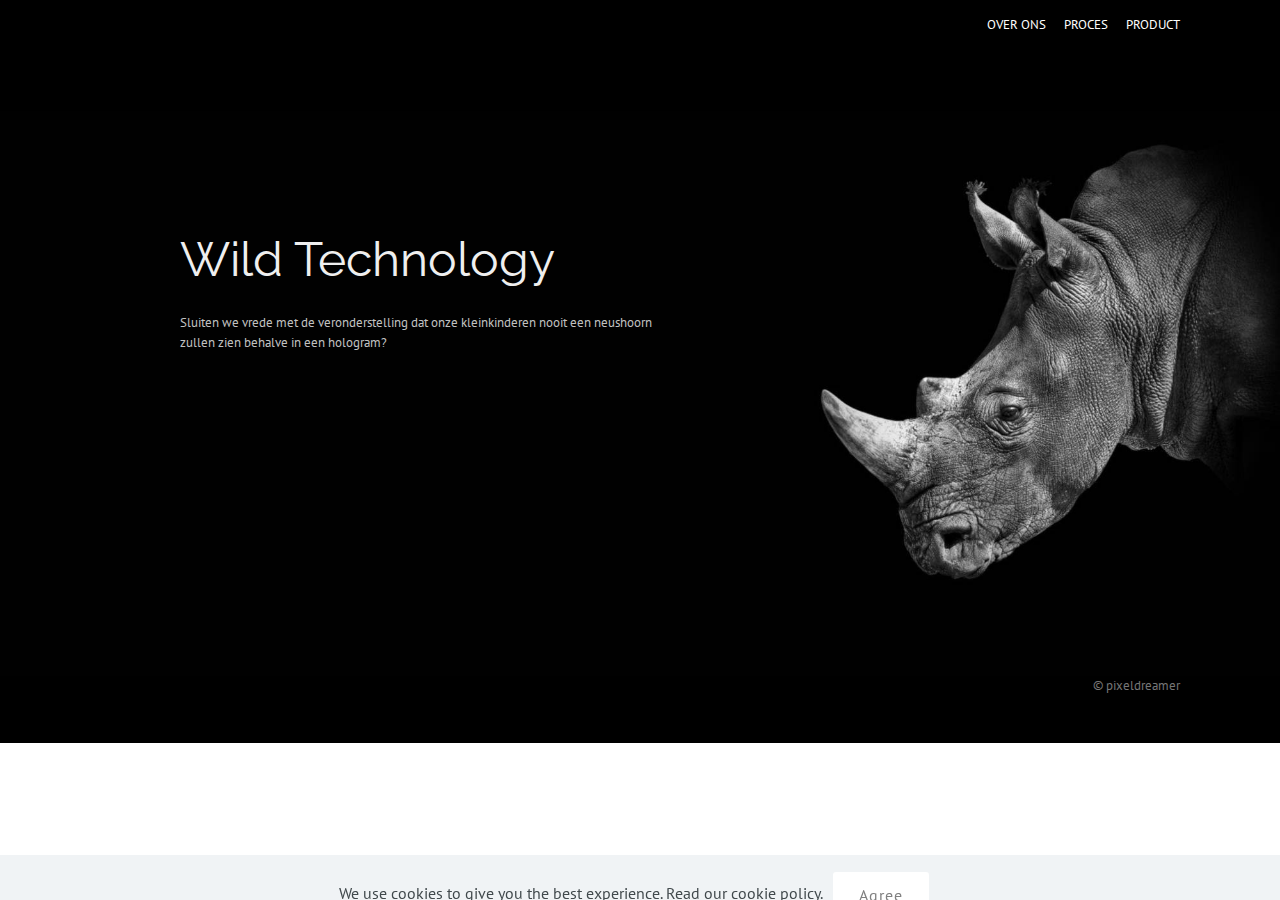
<file: index.html>
<!DOCTYPE html>
<html  >
<head>
  <!-- Site made with Mobirise Website Builder v4.11.6, https://mobirise.com -->
  <meta charset="UTF-8">
  <meta http-equiv="X-UA-Compatible" content="IE=edge">
  <meta name="generator" content="Mobirise v4.11.6, mobirise.com">
  <meta name="viewport" content="width=device-width, initial-scale=1, minimum-scale=1">
  <link rel="shortcut icon" href="assets/images/logo4.png" type="image/x-icon">
  <meta name="description" content="">
  
  <title>Startpagina</title>
  <link rel="stylesheet" href="assets/web/assets/mobirise-icons/mobirise-icons.css">
  <link rel="stylesheet" href="assets/bootstrap/css/bootstrap.min.css">
  <link rel="stylesheet" href="assets/bootstrap/css/bootstrap-grid.min.css">
  <link rel="stylesheet" href="assets/bootstrap/css/bootstrap-reboot.min.css">
  <link rel="stylesheet" href="assets/tether/tether.min.css">
  <link rel="stylesheet" href="assets/socicon/css/styles.css">
  <link rel="stylesheet" href="assets/theme/css/style.css">
  <link rel="preload" as="style" href="assets/mobirise/css/mbr-additional.css"><link rel="stylesheet" href="assets/mobirise/css/mbr-additional.css" type="text/css">
  
  
  
</head>
<body>
  <section class="cid-rKqDWaXruO" id="footer5-3g">

    

    

    <div class="container">
        <div class="media-container-row">
            <div class="col-md-3">
                <div class="media-wrap">
                    <a href="https://mobirise.co/">
                       <img src="assets/images/schermafbeelding-2019-12-10-om-16.26.01-164x256.png" alt="Mobirise" title="">
                    </a>
                </div>
            </div>
            <div class="col-md-9">
                <p class="mbr-text align-right links mbr-fonts-style display-7">&nbsp;<a href="page1.html" class="text-white">OVER ONS</a>&nbsp; &nbsp; &nbsp; <a href="page3.html">PROCES </a>&nbsp; &nbsp; &nbsp;<a href="page4.html" class="text-white">PRODUCT</a></p>
            </div>
        </div>
        
    </div>
</section>

<section class="engine"><a href="https://mobirise.info/o">free portfolio site templates</a></section><section class="header6 cid-rKfxevrCNd" id="header6-1p">

    

    <div class="mbr-overlay" style="opacity: 0; background-color: rgb(35, 35, 35);">
    </div>

    <div class="container">
        <div class="row justify-content-md-center">
            <div class="mbr-white col-md-10">
                <h1 class="mbr-section-title align-center mbr-bold pb-3 mbr-fonts-style display-1"><span style="font-weight: normal;">
                    Wild Technology</span></h1>
                <p class="mbr-text align-center pb-3 mbr-fonts-style display-7">Sluiten we vrede met de veronderstelling dat onze kleinkinderen nooit een neushoorn<br> zullen zien behalve in een hologram?<br><br><br><br><br><br><br><br><br><br><br><br><br></p>
                
            </div>
        </div>
    </div>

    
</section>

<section class="mbr-section article content1 cid-rKhob2MRTI" id="content1-20">
    
     

    <div class="container">
        <div class="media-container-row">
            <div class="mbr-text col-12 mbr-fonts-style display-7 col-md-12"><p><strong>&nbsp; &nbsp; &nbsp; &nbsp; &nbsp; &nbsp;</strong> © pixeldreamer</p></div>
        </div>
    </div>
</section>


  <script src="assets/web/assets/jquery/jquery.min.js"></script>
  <script src="assets/popper/popper.min.js"></script>
  <script src="assets/bootstrap/js/bootstrap.min.js"></script>
  <script src="assets/web/assets/cookies-alert-plugin/cookies-alert-core.js"></script>
  <script src="assets/web/assets/cookies-alert-plugin/cookies-alert-script.js"></script>
  <script src="assets/tether/tether.min.js"></script>
  <script src="assets/smoothscroll/smooth-scroll.js"></script>
  <script src="assets/theme/js/script.js"></script>
  
  
<input name="cookieData" type="hidden" data-cookie-customDialogSelector='null' data-cookie-colorText='#424a4d' data-cookie-colorBg='rgba(234, 239, 241, 0.72)' data-cookie-textButton='Agree' data-cookie-colorButton='' data-cookie-colorLink='#424a4d' data-cookie-underlineLink='true' data-cookie-text="We use cookies to give you the best experience. Read our <a href='privacy.html'>cookie policy</a>.">
  </body>
</html>
</file>
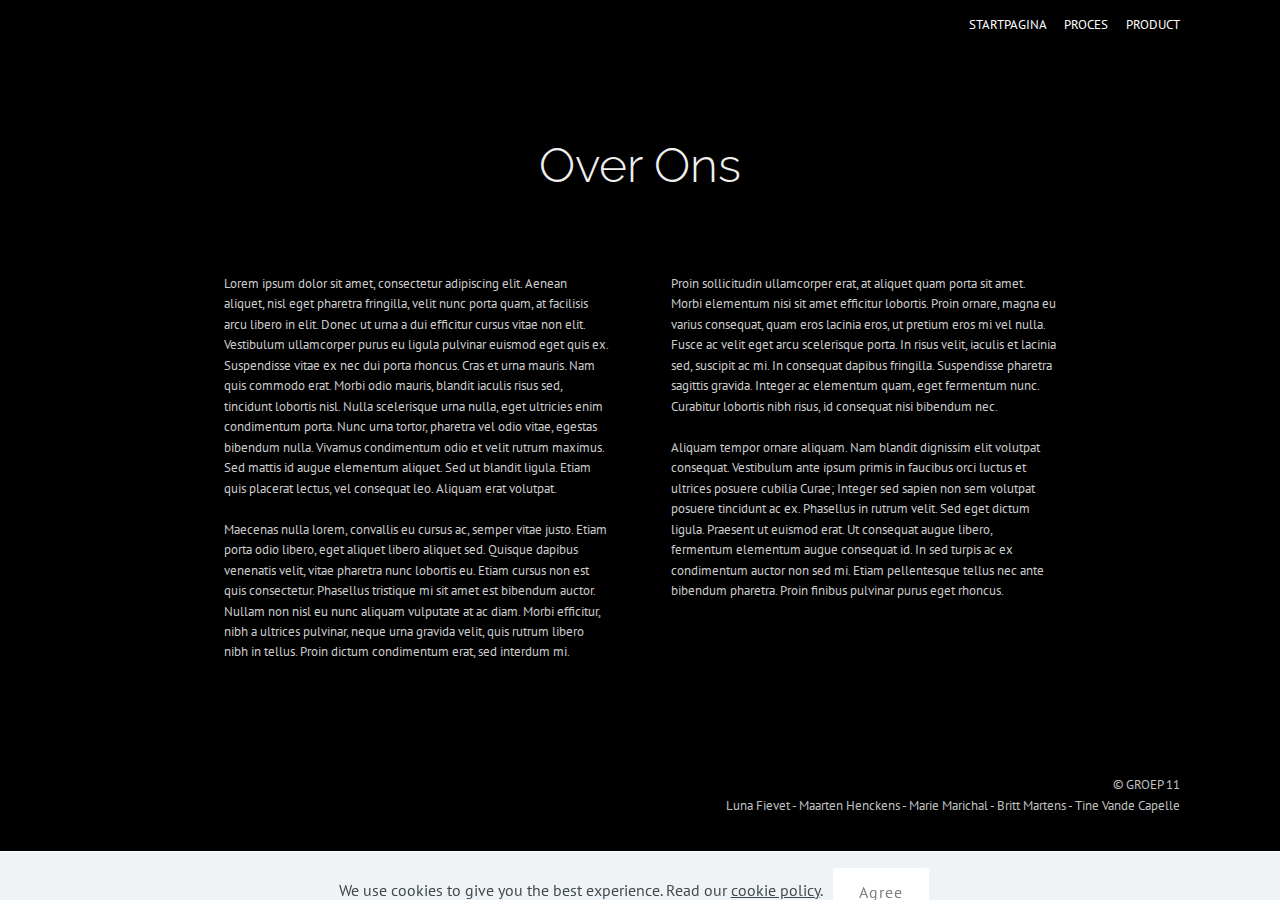
<file: page1.html>
<!DOCTYPE html>
<html  >
<head>
  <!-- Site made with Mobirise Website Builder v4.11.6, https://mobirise.com -->
  <meta charset="UTF-8">
  <meta http-equiv="X-UA-Compatible" content="IE=edge">
  <meta name="generator" content="Mobirise v4.11.6, mobirise.com">
  <meta name="viewport" content="width=device-width, initial-scale=1, minimum-scale=1">
  <link rel="shortcut icon" href="assets/images/logo4.png" type="image/x-icon">
  <meta name="description" content="Web Page Builder Description">
  
  <title>Over ons</title>
  <link rel="stylesheet" href="assets/bootstrap/css/bootstrap.min.css">
  <link rel="stylesheet" href="assets/bootstrap/css/bootstrap-grid.min.css">
  <link rel="stylesheet" href="assets/bootstrap/css/bootstrap-reboot.min.css">
  <link rel="stylesheet" href="assets/tether/tether.min.css">
  <link rel="stylesheet" href="assets/socicon/css/styles.css">
  <link rel="stylesheet" href="assets/theme/css/style.css">
  <link rel="preload" as="style" href="assets/mobirise/css/mbr-additional.css"><link rel="stylesheet" href="assets/mobirise/css/mbr-additional.css" type="text/css">
  
  
  
</head>
<body>
  <section class="cid-rKqE0TJSow" id="footer5-3h">

    

    

    <div class="container">
        <div class="media-container-row">
            <div class="col-md-3">
                <div class="media-wrap">
                    <a href="https://mobirise.co/">
                       <img src="assets/images/schermafbeelding-2019-12-10-om-16.26.01-164x256.png" alt="Mobirise" title="">
                    </a>
                </div>
            </div>
            <div class="col-md-9">
                <p class="mbr-text align-right links mbr-fonts-style display-7">
                    <a href="index.html" class="text-white">STARTPAGINA</a>&nbsp; &nbsp; &nbsp; <a href="page3.html">PROCES</a> &nbsp; &nbsp; &nbsp;<a href="page4.html" class="text-white">PRODUCT</a></p>
            </div>
        </div>
        
    </div>
</section>

<section class="engine"><a href="https://mobirise.info/i">free web creation software</a></section><section class="mbr-section content4 cid-rJBcNFkqzQ" id="content4-n">

    

    <div class="container">
        <div class="media-container-row">
            <div class="title col-12 col-md-8">
                <h2 class="align-center pb-3 mbr-fonts-style display-1">Over Ons</h2>
                
                
            </div>
        </div>
    </div>
</section>

<section class="mbr-section article content14 cid-rKsj62K5ZJ" id="content14-5e">
      
     

    <div class="container">
        <div class="media-container-row">
            <div class="row col-12 col-md-10">
                <div class="col-12 mbr-text mbr-fonts-style col-md-6 display-7">
                     <p class="p-3">Lorem ipsum dolor sit amet, consectetur adipiscing elit. Aenean aliquet, nisl eget pharetra fringilla, velit nunc porta quam, at facilisis arcu libero in elit. Donec ut urna a dui efficitur cursus vitae non elit. Vestibulum ullamcorper purus eu ligula pulvinar euismod eget quis ex. Suspendisse vitae ex nec dui porta rhoncus. Cras et urna mauris. Nam quis commodo erat. Morbi odio mauris, blandit iaculis risus sed, tincidunt lobortis nisl. Nulla scelerisque urna nulla, eget ultricies enim condimentum porta. Nunc urna tortor, pharetra vel odio vitae, egestas bibendum nulla. Vivamus condimentum odio et velit rutrum maximus. Sed mattis id augue elementum aliquet. Sed ut blandit ligula. Etiam quis placerat lectus, vel consequat leo. Aliquam erat volutpat.<br><span style="font-size: 0.8rem;"><br>Maecenas nulla lorem, convallis eu cursus ac, semper vitae justo. Etiam porta odio libero, eget aliquet libero aliquet sed. Quisque dapibus venenatis velit, vitae pharetra nunc lobortis eu. Etiam cursus non est quis consectetur. Phasellus tristique mi sit amet est bibendum auctor. Nullam non nisl eu nunc aliquam vulputate at ac diam. Morbi efficitur, nibh a ultrices pulvinar, neque urna gravida velit, quis rutrum libero nibh in tellus. Proin dictum condimentum erat, sed interdum mi.</span></p>
                </div>
                <div class="col-12 mbr-text mbr-fonts-style display-7 col-md-6">
                     <p class="p-3">Proin sollicitudin ullamcorper erat, at aliquet quam porta sit amet. Morbi elementum nisi sit amet efficitur lobortis. Proin ornare, magna eu varius consequat, quam eros lacinia eros, ut pretium eros mi vel nulla. Fusce ac velit eget arcu scelerisque porta. In risus velit, iaculis et lacinia sed, suscipit ac mi. In consequat dapibus fringilla. Suspendisse pharetra sagittis gravida. Integer ac elementum quam, eget fermentum nunc. Curabitur lobortis nibh risus, id consequat nisi bibendum nec.<br><span style="font-size: 0.8rem;"><br>Aliquam tempor ornare aliquam. Nam blandit dignissim elit volutpat consequat. Vestibulum ante ipsum primis in faucibus orci luctus et ultrices posuere cubilia Curae; Integer sed sapien non sem volutpat posuere tincidunt ac ex. Phasellus in rutrum velit. Sed eget dictum ligula. Praesent ut euismod erat. Ut consequat augue libero, fermentum elementum augue consequat id. In sed turpis ac ex condimentum auctor non sed mi. Etiam pellentesque tellus nec ante bibendum pharetra. Proin finibus pulvinar purus eget rhoncus.</span></p>
                </div>
                
            </div>
        </div>
    </div>
</section>

<section class="cid-rKqEI8RCuo" id="footer5-3m">

    

    

    <div class="container">
        <div class="media-container-row">
            <div class="col-md-3">
                <div class="media-wrap">
                    <a href="https://mobirise.co/">
                       <img src="assets/images/schermafbeelding-2019-12-10-om-16.26.01-164x256.png" alt="Mobirise" title="">
                    </a>
                </div>
            </div>
            <div class="col-md-9">
                <p class="mbr-text align-right links mbr-fonts-style display-7"><br>© GROEP 11<br>Luna Fievet - Maarten Henckens - Marie Marichal - Britt Martens - Tine Vande Capelle</p>
            </div>
        </div>
        
    </div>
</section>


  <script src="assets/web/assets/jquery/jquery.min.js"></script>
  <script src="assets/popper/popper.min.js"></script>
  <script src="assets/bootstrap/js/bootstrap.min.js"></script>
  <script src="assets/web/assets/cookies-alert-plugin/cookies-alert-core.js"></script>
  <script src="assets/web/assets/cookies-alert-plugin/cookies-alert-script.js"></script>
  <script src="assets/tether/tether.min.js"></script>
  <script src="assets/smoothscroll/smooth-scroll.js"></script>
  <script src="assets/theme/js/script.js"></script>
  
  
<input name="cookieData" type="hidden" data-cookie-customDialogSelector='null' data-cookie-colorText='#424a4d' data-cookie-colorBg='rgba(234, 239, 241, 0.72)' data-cookie-textButton='Agree' data-cookie-colorButton='' data-cookie-colorLink='#424a4d' data-cookie-underlineLink='true' data-cookie-text="We use cookies to give you the best experience. Read our <a href='privacy.html'>cookie policy</a>.">
  </body>
</html>
</file>
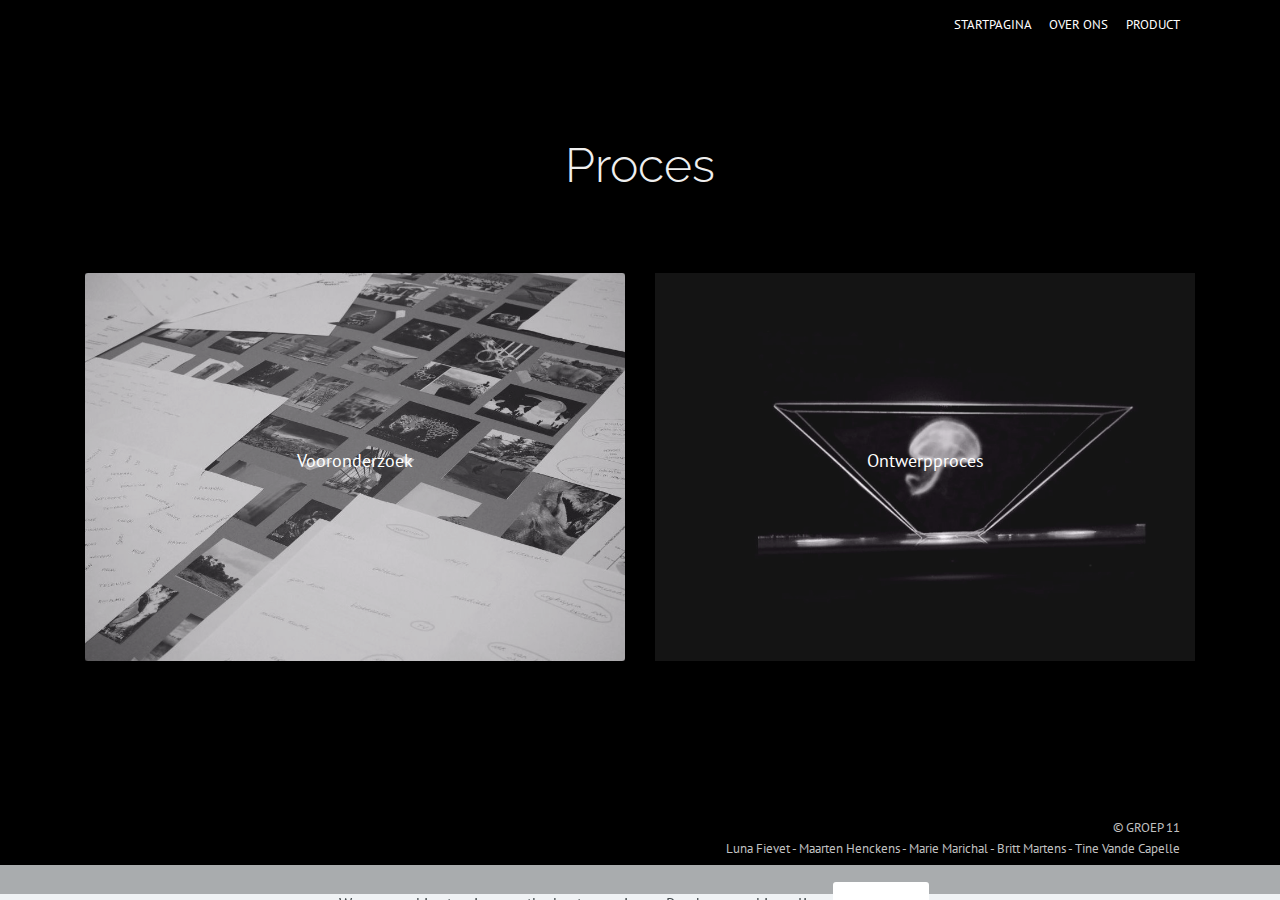
<file: page3.html>
<!DOCTYPE html>
<html  >
<head>
  <!-- Site made with Mobirise Website Builder v4.11.6, https://mobirise.com -->
  <meta charset="UTF-8">
  <meta http-equiv="X-UA-Compatible" content="IE=edge">
  <meta name="generator" content="Mobirise v4.11.6, mobirise.com">
  <meta name="viewport" content="width=device-width, initial-scale=1, minimum-scale=1">
  <link rel="shortcut icon" href="assets/images/logo4.png" type="image/x-icon">
  <meta name="description" content="Web Creator Description">
  
  <title>proces</title>
  <link rel="stylesheet" href="assets/bootstrap/css/bootstrap.min.css">
  <link rel="stylesheet" href="assets/bootstrap/css/bootstrap-grid.min.css">
  <link rel="stylesheet" href="assets/bootstrap/css/bootstrap-reboot.min.css">
  <link rel="stylesheet" href="assets/tether/tether.min.css">
  <link rel="stylesheet" href="assets/socicon/css/styles.css">
  <link rel="stylesheet" href="assets/theme/css/style.css">
  <link rel="preload" as="style" href="assets/mobirise/css/mbr-additional.css"><link rel="stylesheet" href="assets/mobirise/css/mbr-additional.css" type="text/css">
  
  
  
</head>
<body>
  <section class="cid-rKqE5bo9mq" id="footer5-3i">

    

    

    <div class="container">
        <div class="media-container-row">
            <div class="col-md-3">
                <div class="media-wrap">
                    <a href="https://mobirise.co/">
                       <img src="assets/images/schermafbeelding-2019-12-10-om-16.26.01-164x256.png" alt="Mobirise" title="">
                    </a>
                </div>
            </div>
            <div class="col-md-9">
                <p class="mbr-text align-right links mbr-fonts-style display-7">
                    <a href="index.html" class="text-white">STARTPAGINA</a>&nbsp; &nbsp; &nbsp;&nbsp;<a href="page1.html" class="text-white">OVER ONS</a>&nbsp; &nbsp; &nbsp; <a href="page4.html" class="text-white">PRODUCT</a></p>
            </div>
        </div>
        
    </div>
</section>

<section class="engine"><a href="https://mobirise.info/k">develop own website</a></section><section class="mbr-section content4 cid-rKhtC26LSY" id="content4-28">

    

    <div class="container">
        <div class="media-container-row">
            <div class="title col-12 col-md-8">
                <h2 class="align-center pb-3 mbr-fonts-style display-1">Proces</h2>
                
                
            </div>
        </div>
    </div>
</section>

<section class="features13 cid-rKlR5GWOvD" id="features13-2o">

    

    
    <div class="container">
        

        <div class="media-container-row">
            <div class="card col-12 col-md-6 align-center">
                <div class="card-wrap">
                    <div class="card-img">
                        <a href="page5.html"><img src="assets/images/zonder-tekst-1-1080x720.jpeg" alt="Mobirise" title=""></a>
                    </div>
                    <div class="card-box p-5">
                        <h4 class="card-title py-2 mbr-fonts-style align-center mbr-white display-5">
                            <br><br><br><br><br><br><br><a href="page5.html">Vooronderzoek</a><br><br><br><br><br><br><br><br>
                        </h4>
                        
                    </div>
                </div>
            </div>
            <div class="card col-12 col-md-6 align-center">
                <div class="card-wrap">
                    <div class="card-img">
                        <a href="page6.html"><img src="assets/images/blabblala-5-1080x686.jpeg" alt="Mobirise" title=""></a>
                    </div>
                    <div class="card-box p-5">
                        <h4 class="card-title py-2 mbr-fonts-style align-center mbr-white display-5">
                            <br><br><br><br><br><br><br><a href="page6.html">Ontwerpproces</a><br><br><br><br><br><br><br><br>
                        </h4>
                        
                    </div>
                </div>
            </div>
                
        </div>
    </div>
</section>

<section class="cid-rKqEKmb0Cj" id="footer5-3n">

    

    

    <div class="container">
        <div class="media-container-row">
            <div class="col-md-3">
                <div class="media-wrap">
                    <a href="https://mobirise.co/">
                       <img src="assets/images/schermafbeelding-2019-12-10-om-16.26.01-164x256.png" alt="Mobirise" title="">
                    </a>
                </div>
            </div>
            <div class="col-md-9">
                <p class="mbr-text align-right links mbr-fonts-style display-7"><br>© GROEP 11<br>Luna Fievet - Maarten Henckens - Marie Marichal - Britt Martens - Tine Vande Capelle</p>
            </div>
        </div>
        
    </div>
</section>


  <script src="assets/web/assets/jquery/jquery.min.js"></script>
  <script src="assets/popper/popper.min.js"></script>
  <script src="assets/bootstrap/js/bootstrap.min.js"></script>
  <script src="assets/web/assets/cookies-alert-plugin/cookies-alert-core.js"></script>
  <script src="assets/web/assets/cookies-alert-plugin/cookies-alert-script.js"></script>
  <script src="assets/tether/tether.min.js"></script>
  <script src="assets/smoothscroll/smooth-scroll.js"></script>
  <script src="assets/theme/js/script.js"></script>
  
  
<input name="cookieData" type="hidden" data-cookie-customDialogSelector='null' data-cookie-colorText='#424a4d' data-cookie-colorBg='rgba(234, 239, 241, 0.72)' data-cookie-textButton='Agree' data-cookie-colorButton='' data-cookie-colorLink='#424a4d' data-cookie-underlineLink='true' data-cookie-text="We use cookies to give you the best experience. Read our <a href='privacy.html'>cookie policy</a>.">
  </body>
</html>
</file>
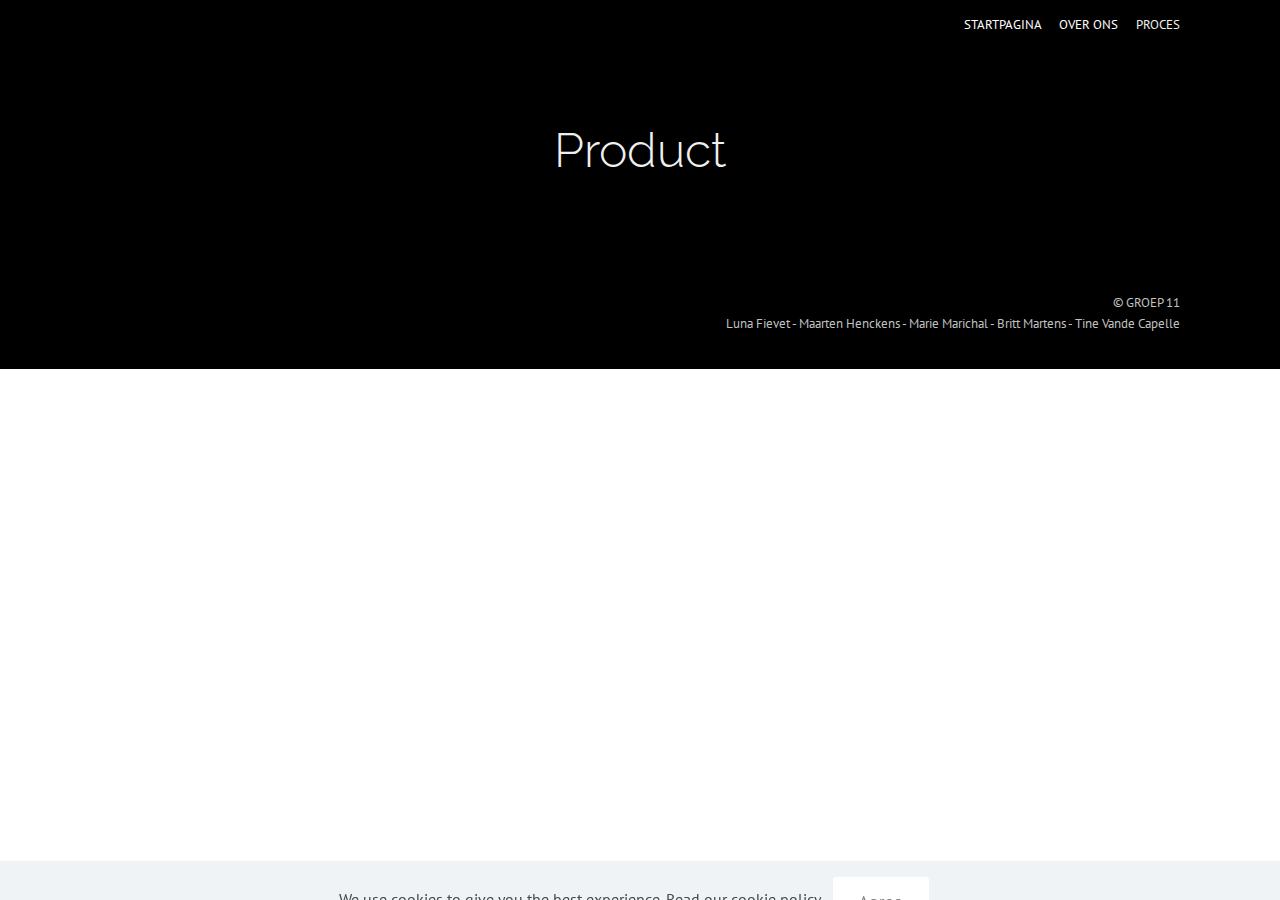
<file: page4.html>
<!DOCTYPE html>
<html  >
<head>
  <!-- Site made with Mobirise Website Builder v4.11.6, https://mobirise.com -->
  <meta charset="UTF-8">
  <meta http-equiv="X-UA-Compatible" content="IE=edge">
  <meta name="generator" content="Mobirise v4.11.6, mobirise.com">
  <meta name="viewport" content="width=device-width, initial-scale=1, minimum-scale=1">
  <link rel="shortcut icon" href="assets/images/logo4.png" type="image/x-icon">
  <meta name="description" content="Website Creator Description">
  
  <title>product</title>
  <link rel="stylesheet" href="assets/bootstrap/css/bootstrap.min.css">
  <link rel="stylesheet" href="assets/bootstrap/css/bootstrap-grid.min.css">
  <link rel="stylesheet" href="assets/bootstrap/css/bootstrap-reboot.min.css">
  <link rel="stylesheet" href="assets/tether/tether.min.css">
  <link rel="stylesheet" href="assets/socicon/css/styles.css">
  <link rel="stylesheet" href="assets/theme/css/style.css">
  <link rel="preload" as="style" href="assets/mobirise/css/mbr-additional.css"><link rel="stylesheet" href="assets/mobirise/css/mbr-additional.css" type="text/css">
  
  
  
</head>
<body>
  <section class="cid-rKqEfyVgXl" id="footer5-3l">

    

    

    <div class="container">
        <div class="media-container-row">
            <div class="col-md-3">
                <div class="media-wrap">
                    <a href="https://mobirise.co/">
                       <img src="assets/images/schermafbeelding-2019-12-10-om-16.26.01-164x256.png" alt="Mobirise" title="">
                    </a>
                </div>
            </div>
            <div class="col-md-9">
                <p class="mbr-text align-right links mbr-fonts-style display-7">
                    <a href="index.html" class="text-white">STARTPAGINA</a>&nbsp; &nbsp; &nbsp;&nbsp;<a href="page1.html" class="text-white">OVER ONS</a>&nbsp; &nbsp; &nbsp; PROCES</p>
            </div>
        </div>
        
    </div>
</section>

<section class="engine"><a href="https://mobirise.info/p">web templates free download</a></section><section class="mbr-section content4 cid-rKhtGop93F" id="content4-29">

    

    <div class="container">
        <div class="media-container-row">
            <div class="title col-12 col-md-8">
                <h2 class="align-center pb-3 mbr-fonts-style display-1">Product</h2>
                
                
            </div>
        </div>
    </div>
</section>

<section class="cid-rKqEPNhVLA" id="footer5-3p">

    

    

    <div class="container">
        <div class="media-container-row">
            <div class="col-md-3">
                <div class="media-wrap">
                    <a href="https://mobirise.co/">
                       <img src="assets/images/schermafbeelding-2019-12-10-om-16.26.01-164x256.png" alt="Mobirise" title="">
                    </a>
                </div>
            </div>
            <div class="col-md-9">
                <p class="mbr-text align-right links mbr-fonts-style display-7"><br>© GROEP 11<br>Luna Fievet - Maarten Henckens - Marie Marichal - Britt Martens - Tine Vande Capelle</p>
            </div>
        </div>
        
    </div>
</section>


  <script src="assets/web/assets/jquery/jquery.min.js"></script>
  <script src="assets/popper/popper.min.js"></script>
  <script src="assets/bootstrap/js/bootstrap.min.js"></script>
  <script src="assets/web/assets/cookies-alert-plugin/cookies-alert-core.js"></script>
  <script src="assets/web/assets/cookies-alert-plugin/cookies-alert-script.js"></script>
  <script src="assets/tether/tether.min.js"></script>
  <script src="assets/smoothscroll/smooth-scroll.js"></script>
  <script src="assets/theme/js/script.js"></script>
  
  
<input name="cookieData" type="hidden" data-cookie-customDialogSelector='null' data-cookie-colorText='#424a4d' data-cookie-colorBg='rgba(234, 239, 241, 0.72)' data-cookie-textButton='Agree' data-cookie-colorButton='' data-cookie-colorLink='#424a4d' data-cookie-underlineLink='true' data-cookie-text="We use cookies to give you the best experience. Read our <a href='privacy.html'>cookie policy</a>.">
  </body>
</html>
</file>
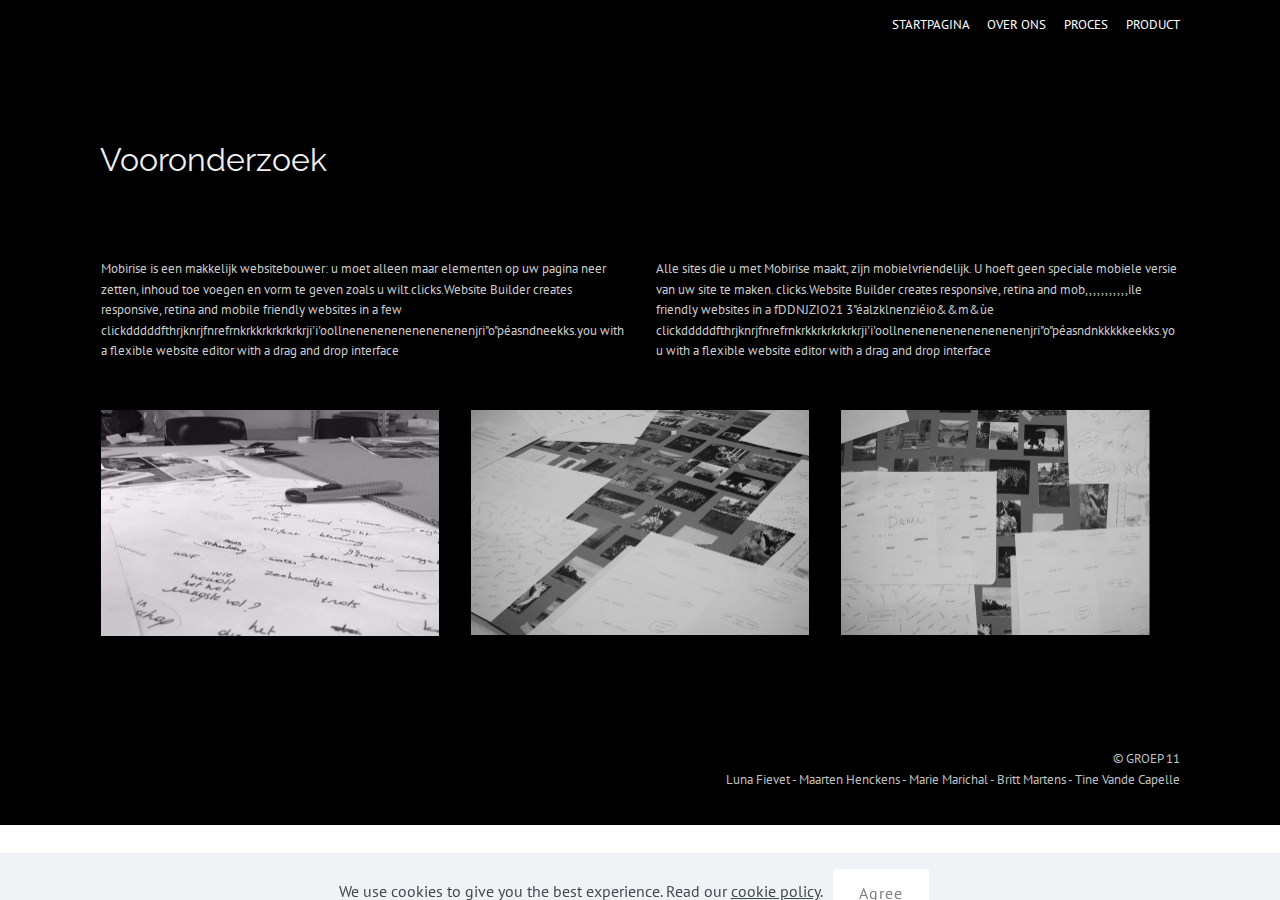
<file: page5.html>
<!DOCTYPE html>
<html  >
<head>
  <!-- Site made with Mobirise Website Builder v4.11.6, https://mobirise.com -->
  <meta charset="UTF-8">
  <meta http-equiv="X-UA-Compatible" content="IE=edge">
  <meta name="generator" content="Mobirise v4.11.6, mobirise.com">
  <meta name="viewport" content="width=device-width, initial-scale=1, minimum-scale=1">
  <link rel="shortcut icon" href="assets/images/logo4.png" type="image/x-icon">
  <meta name="description" content="Site Creator Description">
  
  <title>vooronderzoek&nbsp;</title>
  <link rel="stylesheet" href="assets/web/assets/mobirise-icons/mobirise-icons.css">
  <link rel="stylesheet" href="assets/bootstrap/css/bootstrap.min.css">
  <link rel="stylesheet" href="assets/bootstrap/css/bootstrap-grid.min.css">
  <link rel="stylesheet" href="assets/bootstrap/css/bootstrap-reboot.min.css">
  <link rel="stylesheet" href="assets/tether/tether.min.css">
  <link rel="stylesheet" href="assets/socicon/css/styles.css">
  <link rel="stylesheet" href="assets/theme/css/style.css">
  <link rel="preload" as="style" href="assets/mobirise/css/mbr-additional.css"><link rel="stylesheet" href="assets/mobirise/css/mbr-additional.css" type="text/css">
  
  
  
</head>
<body>
  <section class="cid-rKqEcUkn2q" id="footer5-3k">

    

    

    <div class="container">
        <div class="media-container-row">
            <div class="col-md-3">
                <div class="media-wrap">
                    <a href="https://mobirise.co/">
                       <img src="assets/images/schermafbeelding-2019-12-10-om-16.26.01-164x256.png" alt="Mobirise" title="">
                    </a>
                </div>
            </div>
            <div class="col-md-9">
                <p class="mbr-text align-right links mbr-fonts-style display-7">
                    <a href="index.html" class="text-white">STARTPAGINA</a>&nbsp; &nbsp; &nbsp;&nbsp;<a href="page1.html" class="text-white">OVER ONS</a>&nbsp; &nbsp; &nbsp; <a href="page3.html">PROCES</a> &nbsp; &nbsp; &nbsp;<a href="page4.html" class="text-white">PRODUCT</a></p>
            </div>
        </div>
        
    </div>
</section>

<section class="engine"><a href="https://mobirise.info/s">bootstrap themes</a></section><section class="header9 cid-rKqAg5yuaJ" id="header9-3b">

    

    

    <div class="container">
        <div class="media-container-column mbr-white">
            <h1 class="mbr-section-title align-left mbr-bold pb-3 mbr-fonts-style display-2"><span style="font-weight: normal;">&nbsp; Vooronderzoek</span></h1>
            
            
            
        </div>
    </div>

    
</section>

<section class="features5 cid-rKskROSfER" id="features5-5f">
    
    

    
    <div class="container">
        <div class="media-container-row">

            <div class="card p-3 col-12 col-md-6">
                <div class="card-img pb-3">
                    <span class="mbr-iconfont mbri-bootstrap" style="font-size: 1px;"></span>
                </div>
                <div class="card-box">
                    
                    <p class="mbr-text mbr-fonts-style display-7">
                       Mobirise is een makkelijk websitebouwer: u moet alleen maar elementen op uw pagina neer zetten, inhoud toe voegen en vorm te geven zoals u wilt.clicks.Website Builder creates responsive, retina and mobile friendly websites in a few clickdddddfthrjknrjfnrefrnkrkkrkrkrkrkrji'i'oollnenenenenenenenenenjri"o"péasndneekks.you with a flexible website editor with a drag and drop interface</p>
                </div>
            </div>

            <div class="card p-3 col-12 col-md-6">
                <div class="card-img pb-3">
                    <span class="mbr-iconfont mbri-touch" style="font-size: 1px;"></span>
                </div>
                <div class="card-box">
                    
                    <p class="mbr-text mbr-fonts-style display-7">
                       Alle sites die u met Mobirise maakt, zijn mobielvriendelijk. U hoeft geen speciale mobiele versie van uw site te maken.&nbsp;clicks.Website Builder creates responsive, retina and mob,,,,,,,,,,,ile friendly websites in a fDDNJZIO21 3"éalzklnenziéio&amp;&amp;m&amp;ùe clickdddddfthrjknrjfnrefrnkrkkrkrkrkrkrji'i'oollnenenenenenenenenenjri"o"péasndnkkkkkeekks.you with a flexible website editor with a drag and drop interface</p>
                </div>
            </div>

            

            
        </div>
    </div>
</section>

<section class="features2 cid-rKm6RmeHmJ" id="features2-33">

    

    
    
    <div class="container">
        <div class="media-container-row">
            <div class="card p-3 col-12 col-md-6 col-lg-4">
                <div class="card-wrapper">
                    <div class="card-img">
                        <img src="assets/images/met-zwart-676x901.jpeg" alt="Mobirise" title="">
                    </div>
                    <div class="card-box">
                        
                        
                    </div>
                </div>
            </div>

            <div class="card p-3 col-12 col-md-6 col-lg-4">
                <div class="card-wrapper">
                    <div class="card-img">
                        <img src="assets/images/zonder-tekst-1-676x451.jpg" alt="Mobirise" title="">
                    </div>
                    <div class="card-box ">
                        
                        
                    </div>
                </div>
            </div>

            <div class="card p-3 col-12 col-md-6 col-lg-4">
                <div class="card-wrapper">
                    <div class="card-img">
                        <img src="assets/images/met-zwart2-676x451.jpg" alt="Mobirise" title="">
                    </div>
                    <div class="card-box">
                        
                        
                    </div>
                </div>
            </div>

            
        </div>
    </div>
</section>

<section class="cid-rKqEMWkhWQ" id="footer5-3o">

    

    

    <div class="container">
        <div class="media-container-row">
            <div class="col-md-3">
                <div class="media-wrap">
                    <a href="https://mobirise.co/">
                       <img src="assets/images/schermafbeelding-2019-12-10-om-16.26.01-164x256.png" alt="Mobirise" title="">
                    </a>
                </div>
            </div>
            <div class="col-md-9">
                <p class="mbr-text align-right links mbr-fonts-style display-7"><br>© GROEP 11<br>Luna Fievet - Maarten Henckens - Marie Marichal - Britt Martens - Tine Vande Capelle</p>
            </div>
        </div>
        
    </div>
</section>


  <script src="assets/web/assets/jquery/jquery.min.js"></script>
  <script src="assets/popper/popper.min.js"></script>
  <script src="assets/bootstrap/js/bootstrap.min.js"></script>
  <script src="assets/web/assets/cookies-alert-plugin/cookies-alert-core.js"></script>
  <script src="assets/web/assets/cookies-alert-plugin/cookies-alert-script.js"></script>
  <script src="assets/tether/tether.min.js"></script>
  <script src="assets/smoothscroll/smooth-scroll.js"></script>
  <script src="assets/theme/js/script.js"></script>
  
  
<input name="cookieData" type="hidden" data-cookie-customDialogSelector='null' data-cookie-colorText='#424a4d' data-cookie-colorBg='rgba(234, 239, 241, 0.72)' data-cookie-textButton='Agree' data-cookie-colorButton='' data-cookie-colorLink='#424a4d' data-cookie-underlineLink='true' data-cookie-text="We use cookies to give you the best experience. Read our <a href='privacy.html'>cookie policy</a>.">
  </body>
</html>
</file>
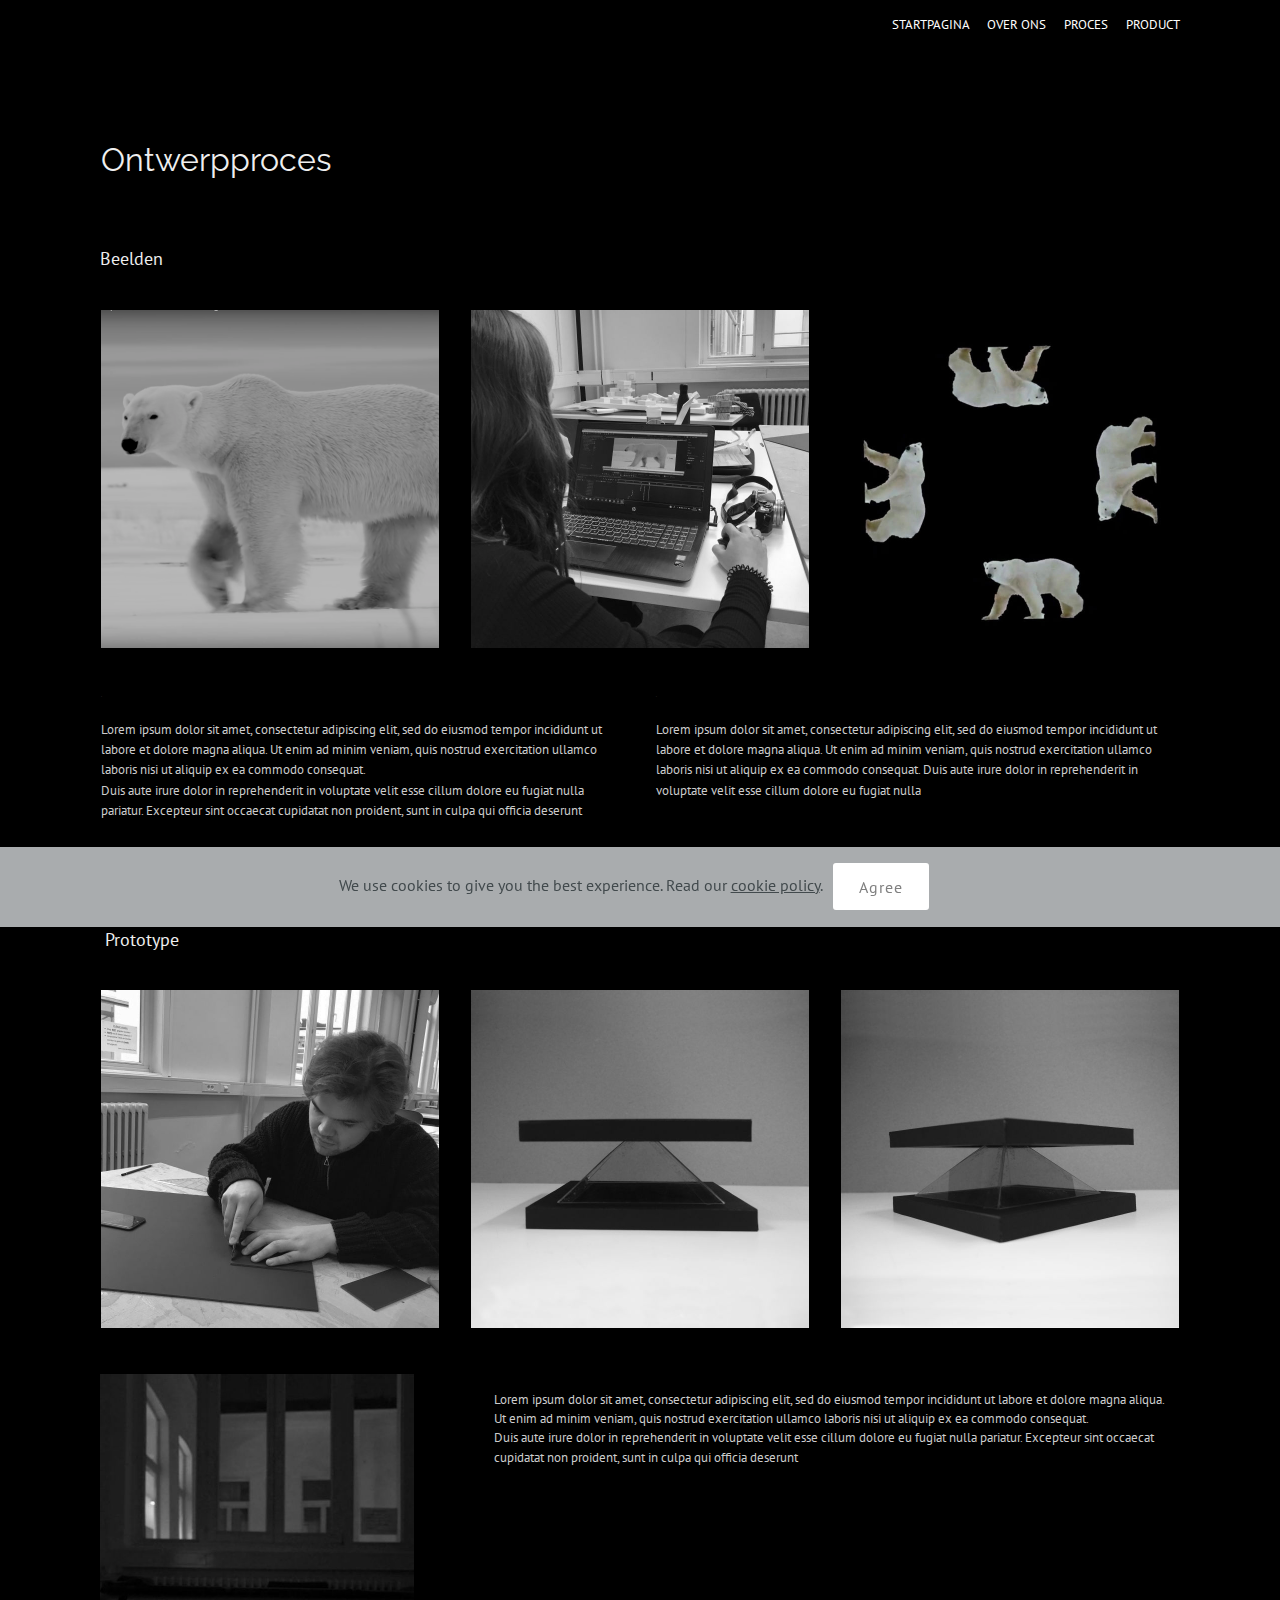
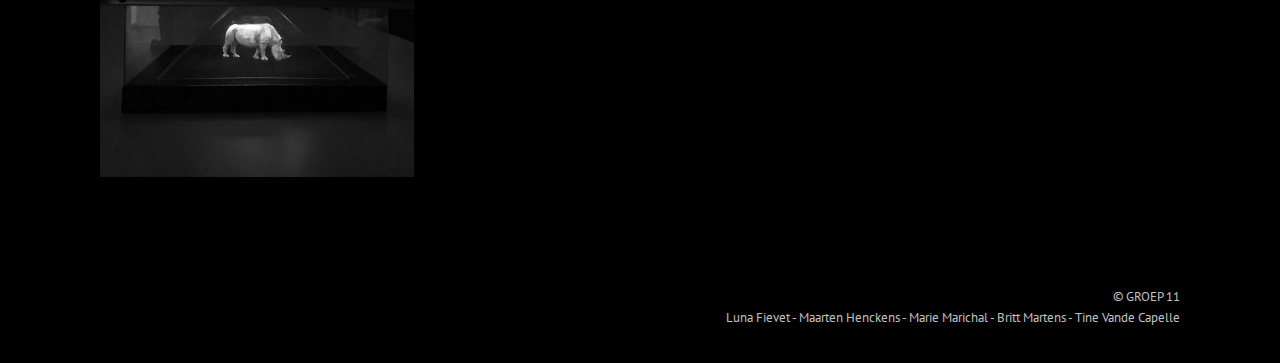
<file: page6.html>
<!DOCTYPE html>
<html  >
<head>
  <!-- Site made with Mobirise Website Builder v4.11.6, https://mobirise.com -->
  <meta charset="UTF-8">
  <meta http-equiv="X-UA-Compatible" content="IE=edge">
  <meta name="generator" content="Mobirise v4.11.6, mobirise.com">
  <meta name="viewport" content="width=device-width, initial-scale=1, minimum-scale=1">
  <link rel="shortcut icon" href="assets/images/logo4.png" type="image/x-icon">
  <meta name="description" content="Web Page Creator Description">
  
  <title>ontwerpproces</title>
  <link rel="stylesheet" href="assets/web/assets/mobirise-icons/mobirise-icons.css">
  <link rel="stylesheet" href="assets/bootstrap/css/bootstrap.min.css">
  <link rel="stylesheet" href="assets/bootstrap/css/bootstrap-grid.min.css">
  <link rel="stylesheet" href="assets/bootstrap/css/bootstrap-reboot.min.css">
  <link rel="stylesheet" href="assets/tether/tether.min.css">
  <link rel="stylesheet" href="assets/socicon/css/styles.css">
  <link rel="stylesheet" href="assets/theme/css/style.css">
  <link rel="preload" as="style" href="assets/mobirise/css/mbr-additional.css"><link rel="stylesheet" href="assets/mobirise/css/mbr-additional.css" type="text/css">
  
  
  
</head>
<body>
  <section class="cid-rKqEb0gEta" id="footer5-3j">

    

    

    <div class="container">
        <div class="media-container-row">
            <div class="col-md-3">
                <div class="media-wrap">
                    <a href="https://mobirise.co/">
                       <img src="assets/images/schermafbeelding-2019-12-10-om-16.26.01-164x256.png" alt="Mobirise" title="">
                    </a>
                </div>
            </div>
            <div class="col-md-9">
                <p class="mbr-text align-right links mbr-fonts-style display-7">
                    <a href="index.html" class="text-white">STARTPAGINA</a>&nbsp; &nbsp; &nbsp;&nbsp;<a href="page1.html" class="text-white">OVER ONS</a>&nbsp; &nbsp; &nbsp; <a href="page3.html">PROCES </a>&nbsp; &nbsp; &nbsp;<a href="page4.html" class="text-white">PRODUCT</a></p>
            </div>
        </div>
        
    </div>
</section>

<section class="engine"><a href="https://mobirise.info/g">how to build a website for free</a></section><section class="header9 cid-rKqDi4figT" id="header9-3c">

    

    

    <div class="container">
        <div class="media-container-column mbr-white">
            <h1 class="mbr-section-title align-left mbr-bold pb-3 mbr-fonts-style display-2"><span style="font-weight: normal;">&nbsp; Ontwerpproces</span></h1>
            
            
            
        </div>
    </div>

    
</section>

<section class="header9 cid-rKr0xPVl5e" id="header9-51">

    

    

    <div class="container">
        <div class="media-container-column mbr-white">
            <h1 class="mbr-section-title align-left mbr-bold pb-3 mbr-fonts-style display-5"><span style="font-weight: normal;">&nbsp; &nbsp;Beelden</span></h1>
            
            
            
        </div>
    </div>

    
</section>

<section class="features3 cid-rKsgRBrmjl" id="features3-5b">

    

    
    <div class="container">
        <div class="media-container-row">
            <div class="card p-3 col-12 col-md-6 col-lg-4">
                <div class="card-wrapper">
                    <div class="card-img">
                        <img src="assets/images/schermafbeelding-2019-12-12-om-14.24.24-676x676.png" alt="Mobirise" title="">
                    </div>
                    <div class="card-box">
                        
                        
                    </div>
                    
                </div>
            </div>

            <div class="card p-3 col-12 col-md-6 col-lg-4">
                <div class="card-wrapper">
                    <div class="card-img">
                        <img src="assets/images/beelden-bewerken-676x676.jpg" alt="Mobirise" title="">
                    </div>
                    <div class="card-box">
                        
                        
                    </div>
                    
                </div>
            </div>

            <div class="card p-3 col-12 col-md-6 col-lg-4">
                <div class="card-wrapper">
                    <div class="card-img">
                        <img src="assets/images/beelden-bewerken-3-676x676.jpg" alt="Mobirise" title="">
                    </div>
                    <div class="card-box">
                        
                        
                    </div>
                    
                </div>
            </div>

            
        </div>
    </div>
</section>

<section class="features5 cid-rKsguJPr0U" id="features5-5a">
    
    

    
    <div class="container">
        <div class="media-container-row">

            <div class="card p-3 col-12 col-md-6">
                <div class="card-img pb-3">
                    <span class="mbr-iconfont mbri-bootstrap" style="font-size: 1px;"></span>
                </div>
                <div class="card-box">
                    
                    <p class="mbr-text mbr-fonts-style display-7">Lorem ipsum dolor sit amet, consectetur adipiscing elit, sed do eiusmod tempor incididunt ut labore et dolore magna aliqua. Ut enim ad minim veniam, quis nostrud exercitation ullamco laboris nisi ut aliquip ex ea commodo consequat. <br>Duis aute irure dolor in reprehenderit in voluptate velit esse cillum dolore eu fugiat nulla pariatur. Excepteur sint occaecat cupidatat non proident, sunt in culpa qui officia deserunt&nbsp;</p>
                </div>
            </div>

            <div class="card p-3 col-12 col-md-6">
                <div class="card-img pb-3">
                    <span class="mbr-iconfont mbri-touch" style="font-size: 1px;"></span>
                </div>
                <div class="card-box">
                    
                    <p class="mbr-text mbr-fonts-style display-7">Lorem ipsum dolor sit amet, consectetur adipiscing elit, sed do eiusmod tempor incididunt ut labore et dolore magna aliqua. Ut enim ad minim veniam, quis nostrud exercitation ullamco laboris nisi ut aliquip ex ea commodo consequat. Duis aute irure dolor in reprehenderit in voluptate velit esse cillum dolore eu fugiat nulla&nbsp;</p>
                </div>
            </div>

            

            
        </div>
    </div>
</section>

<section class="header9 cid-rKr0ahUSVp" id="header9-50">

    

    

    <div class="container">
        <div class="media-container-column mbr-white">
            <h1 class="mbr-section-title align-left mbr-bold pb-3 mbr-fonts-style display-5"><span style="font-weight: normal;">&nbsp; &nbsp; Prototype</span></h1>
            
            
            
        </div>
    </div>

    
</section>

<section class="features3 cid-rKshyKyOZm" id="features3-5c">

    

    
    <div class="container">
        <div class="media-container-row">
            <div class="card p-3 col-12 col-md-6 col-lg-4">
                <div class="card-wrapper">
                    <div class="card-img">
                        <img src="assets/images/vierkant-676x676.jpg" alt="Mobirise" title="">
                    </div>
                    <div class="card-box">
                        
                        
                    </div>
                    
                </div>
            </div>

            <div class="card p-3 col-12 col-md-6 col-lg-4">
                <div class="card-wrapper">
                    <div class="card-img">
                        <img src="assets/images/vierkant-2-676x676.jpg" alt="Mobirise" title="">
                    </div>
                    <div class="card-box">
                        
                        
                    </div>
                    
                </div>
            </div>

            <div class="card p-3 col-12 col-md-6 col-lg-4">
                <div class="card-wrapper">
                    <div class="card-img">
                        <img src="assets/images/vierkant-1-676x676.jpg" alt="Mobirise" title="">
                    </div>
                    <div class="card-box">
                        
                        
                    </div>
                    
                </div>
            </div>

            
        </div>
    </div>
</section>

<section class="features11 cid-rKqSZ0nwIT" id="features11-4y">

    

    

    <div class="container">   
        <div class="col-md-12">
            <div class="media-container-row">
                <div class="mbr-figure m-auto" style="width: 35%;">
                    <img src="assets/images/neushoorn-520x667.jpg" alt="Mobirise" title="">
                </div>
                <div class=" align-left aside-content">
                    
                    <div class="mbr-section-text">
                        
                    </div>

                    <div class="block-content">
                        <div class="card p-3 pr-3">
                            <div class="media">
                                     
                                <div class="media-body">
                                    
                                </div>
                            </div>                

                            <div class="card-box">
                                <p class="block-text mbr-fonts-style display-7">Lorem ipsum dolor sit amet, consectetur adipiscing elit, sed do eiusmod tempor incididunt ut labore et dolore magna aliqua. Ut enim ad minim veniam, quis nostrud exercitation ullamco laboris nisi ut aliquip ex ea commodo consequat. <br>Duis aute irure dolor in reprehenderit in voluptate velit esse cillum dolore eu fugiat nulla pariatur. Excepteur sint occaecat cupidatat non proident, sunt in culpa qui officia deserunt</p>
                            </div>
                        </div>

                        
                    </div>
                </div>
            </div>
        </div> 
    </div>          
</section>

<section class="cid-rKqDiMtsB5" id="footer5-3d">

    

    

    <div class="container">
        <div class="media-container-row">
            <div class="col-md-3">
                <div class="media-wrap">
                    <a href="https://mobirise.co/">
                       <img src="assets/images/schermafbeelding-2019-12-10-om-16.26.01-164x256.png" alt="Mobirise" title="">
                    </a>
                </div>
            </div>
            <div class="col-md-9">
                <p class="mbr-text align-right links mbr-fonts-style display-7"><br>© GROEP 11<br>Luna Fievet - Maarten Henckens - Marie Marichal - Britt Martens - Tine Vande Capelle</p>
            </div>
        </div>
        
    </div>
</section>


  <script src="assets/web/assets/jquery/jquery.min.js"></script>
  <script src="assets/popper/popper.min.js"></script>
  <script src="assets/bootstrap/js/bootstrap.min.js"></script>
  <script src="assets/web/assets/cookies-alert-plugin/cookies-alert-core.js"></script>
  <script src="assets/web/assets/cookies-alert-plugin/cookies-alert-script.js"></script>
  <script src="assets/tether/tether.min.js"></script>
  <script src="assets/smoothscroll/smooth-scroll.js"></script>
  <script src="assets/theme/js/script.js"></script>
  
  
<input name="cookieData" type="hidden" data-cookie-customDialogSelector='null' data-cookie-colorText='#424a4d' data-cookie-colorBg='rgba(234, 239, 241, 0.72)' data-cookie-textButton='Agree' data-cookie-colorButton='' data-cookie-colorLink='#424a4d' data-cookie-underlineLink='true' data-cookie-text="We use cookies to give you the best experience. Read our <a href='privacy.html'>cookie policy</a>.">
  </body>
</html>
</file>
<file: assets/web/assets/mobirise-icons/mobirise-icons.css>
@font-face {
  font-family: 'MobiriseIcons';
  src:  url('mobirise-icons.eot?spat4u');
  src:  url('mobirise-icons.eot?spat4u#iefix') format('embedded-opentype'),
    url('mobirise-icons.ttf?spat4u') format('truetype'),
    url('mobirise-icons.woff?spat4u') format('woff'),
    url('mobirise-icons.svg?spat4u#MobiriseIcons') format('svg');
  font-weight: normal;
  font-style: normal;
  font-display: swap;
}

[class^="mbri-"], [class*=" mbri-"] {
  /* use !important to prevent issues with browser extensions that change fonts */
  font-family: MobiriseIcons !important;
  speak: none;
  font-style: normal;
  font-weight: normal;
  font-variant: normal;
  text-transform: none;
  line-height: 1;

  /* Better Font Rendering =========== */
  -webkit-font-smoothing: antialiased;
  -moz-osx-font-smoothing: grayscale;
}

.mbri-add-submenu:before {
  content: "\e900";
}
.mbri-alert:before {
  content: "\e901";
}
.mbri-align-center:before {
  content: "\e902";
}
.mbri-align-justify:before {
  content: "\e903";
}
.mbri-align-left:before {
  content: "\e904";
}
.mbri-align-right:before {
  content: "\e905";
}
.mbri-android:before {
  content: "\e906";
}
.mbri-apple:before {
  content: "\e907";
}
.mbri-arrow-down:before {
  content: "\e908";
}
.mbri-arrow-next:before {
  content: "\e909";
}
.mbri-arrow-prev:before {
  content: "\e90a";
}
.mbri-arrow-up:before {
  content: "\e90b";
}
.mbri-bold:before {
  content: "\e90c";
}
.mbri-bookmark:before {
  content: "\e90d";
}
.mbri-bootstrap:before {
  content: "\e90e";
}
.mbri-briefcase:before {
  content: "\e90f";
}
.mbri-browse:before {
  content: "\e910";
}
.mbri-bulleted-list:before {
  content: "\e911";
}
.mbri-calendar:before {
  content: "\e912";
}
.mbri-camera:before {
  content: "\e913";
}
.mbri-cart-add:before {
  content: "\e914";
}
.mbri-cart-full:before {
  content: "\e915";
}
.mbri-cash:before {
  content: "\e916";
}
.mbri-change-style:before {
  content: "\e917";
}
.mbri-chat:before {
  content: "\e918";
}
.mbri-clock:before {
  content: "\e919";
}
.mbri-close:before {
  content: "\e91a";
}
.mbri-cloud:before {
  content: "\e91b";
}
.mbri-code:before {
  content: "\e91c";
}
.mbri-contact-form:before {
  content: "\e91d";
}
.mbri-credit-card:before {
  content: "\e91e";
}
.mbri-cursor-click:before {
  content: "\e91f";
}
.mbri-cust-feedback:before {
  content: "\e920";
}
.mbri-database:before {
  content: "\e921";
}
.mbri-delivery:before {
  content: "\e922";
}
.mbri-desktop:before {
  content: "\e923";
}
.mbri-devices:before {
  content: "\e924";
}
.mbri-down:before {
  content: "\e925";
}
.mbri-download:before {
  content: "\e989";
}
.mbri-drag-n-drop:before {
  content: "\e927";
}
.mbri-drag-n-drop2:before {
  content: "\e928";
}
.mbri-edit:before {
  content: "\e929";
}
.mbri-edit2:before {
  content: "\e92a";
}
.mbri-error:before {
  content: "\e92b";
}
.mbri-extension:before {
  content: "\e92c";
}
.mbri-features:before {
  content: "\e92d";
}
.mbri-file:before {
  content: "\e92e";
}
.mbri-flag:before {
  content: "\e92f";
}
.mbri-folder:before {
  content: "\e930";
}
.mbri-gift:before {
  content: "\e931";
}
.mbri-github:before {
  content: "\e932";
}
.mbri-globe:before {
  content: "\e933";
}
.mbri-globe-2:before {
  content: "\e934";
}
.mbri-growing-chart:before {
  content: "\e935";
}
.mbri-hearth:before {
  content: "\e936";
}
.mbri-help:before {
  content: "\e937";
}
.mbri-home:before {
  content: "\e938";
}
.mbri-hot-cup:before {
  content: "\e939";
}
.mbri-idea:before {
  content: "\e93a";
}
.mbri-image-gallery:before {
  content: "\e93b";
}
.mbri-image-slider:before {
  content: "\e93c";
}
.mbri-info:before {
  content: "\e93d";
}
.mbri-italic:before {
  content: "\e93e";
}
.mbri-key:before {
  content: "\e93f";
}
.mbri-laptop:before {
  content: "\e940";
}
.mbri-layers:before {
  content: "\e941";
}
.mbri-left-right:before {
  content: "\e942";
}
.mbri-left:before {
  content: "\e943";
}
.mbri-letter:before {
  content: "\e944";
}
.mbri-like:before {
  content: "\e945";
}
.mbri-link:before {
  content: "\e946";
}
.mbri-lock:before {
  content: "\e947";
}
.mbri-login:before {
  content: "\e948";
}
.mbri-logout:before {
  content: "\e949";
}
.mbri-magic-stick:before {
  content: "\e94a";
}
.mbri-map-pin:before {
  content: "\e94b";
}
.mbri-menu:before {
  content: "\e94c";
}
.mbri-mobile:before {
  content: "\e94d";
}
.mbri-mobile2:before {
  content: "\e94e";
}
.mbri-mobirise:before {
  content: "\e94f";
}
.mbri-more-horizontal:before {
  content: "\e950";
}
.mbri-more-vertical:before {
  content: "\e951";
}
.mbri-music:before {
  content: "\e952";
}
.mbri-new-file:before {
  content: "\e953";
}
.mbri-numbered-list:before {
  content: "\e954";
}
.mbri-opened-folder:before {
  content: "\e955";
}
.mbri-pages:before {
  content: "\e956";
}
.mbri-paper-plane:before {
  content: "\e957";
}
.mbri-paperclip:before {
  content: "\e958";
}
.mbri-photo:before {
  content: "\e959";
}
.mbri-photos:before {
  content: "\e95a";
}
.mbri-pin:before {
  content: "\e95b";
}
.mbri-play:before {
  content: "\e95c";
}
.mbri-plus:before {
  content: "\e95d";
}
.mbri-preview:before {
  content: "\e95e";
}
.mbri-print:before {
  content: "\e95f";
}
.mbri-protect:before {
  content: "\e960";
}
.mbri-question:before {
  content: "\e961";
}
.mbri-quote-left:before {
  content: "\e962";
}
.mbri-quote-right:before {
  content: "\e963";
}
.mbri-refresh:before {
  content: "\e964";
}
.mbri-responsive:before {
  content: "\e965";
}
.mbri-right:before {
  content: "\e966";
}
.mbri-rocket:before {
  content: "\e967";
}
.mbri-sad-face:before {
  content: "\e968";
}
.mbri-sale:before {
  content: "\e969";
}
.mbri-save:before {
  content: "\e96a";
}
.mbri-search:before {
  content: "\e96b";
}
.mbri-setting:before {
  content: "\e96c";
}
.mbri-setting2:before {
  content: "\e96d";
}
.mbri-setting3:before {
  content: "\e96e";
}
.mbri-share:before {
  content: "\e96f";
}
.mbri-shopping-bag:before {
  content: "\e970";
}
.mbri-shopping-basket:before {
  content: "\e971";
}
.mbri-shopping-cart:before {
  content: "\e972";
}
.mbri-sites:before {
  content: "\e973";
}
.mbri-smile-face:before {
  content: "\e974";
}
.mbri-speed:before {
  content: "\e975";
}
.mbri-star:before {
  content: "\e976";
}
.mbri-success:before {
  content: "\e977";
}
.mbri-sun:before {
  content: "\e978";
}
.mbri-sun2:before {
  content: "\e979";
}
.mbri-tablet:before {
  content: "\e97a";
}
.mbri-tablet-vertical:before {
  content: "\e97b";
}
.mbri-target:before {
  content: "\e97c";
}
.mbri-timer:before {
  content: "\e97d";
}
.mbri-to-ftp:before {
  content: "\e97e";
}
.mbri-to-local-drive:before {
  content: "\e97f";
}
.mbri-touch-swipe:before {
  content: "\e980";
}
.mbri-touch:before {
  content: "\e981";
}
.mbri-trash:before {
  content: "\e982";
}
.mbri-underline:before {
  content: "\e983";
}
.mbri-unlink:before {
  content: "\e984";
}
.mbri-unlock:before {
  content: "\e985";
}
.mbri-up-down:before {
  content: "\e986";
}
.mbri-up:before {
  content: "\e987";
}
.mbri-update:before {
  content: "\e988";
}
.mbri-upload:before {
 content: "\e926"; 
}
.mbri-user:before {
  content: "\e98a";
}
.mbri-user2:before {
  content: "\e98b";
}
.mbri-users:before {
  content: "\e98c";
}
.mbri-video:before {
  content: "\e98d";
}
.mbri-video-play:before {
  content: "\e98e";
}
.mbri-watch:before {
  content: "\e98f";
}
.mbri-website-theme:before {
  content: "\e990";
}
.mbri-wifi:before {
  content: "\e991";
}
.mbri-windows:before {
  content: "\e992";
}
.mbri-zoom-out:before {
  content: "\e993";
}
.mbri-redo:before {
  content: "\e994";
}
.mbri-undo:before {
  content: "\e995";
}
</file>
<file: assets/socicon/css/styles.css>
@charset "UTF-8";

@font-face {
  font-family: "socicon";
  src:url("../fonts/socicon.eot");
  src:url("../fonts/socicon.eot?#iefix") format("embedded-opentype"),
    url("../fonts/socicon.woff") format("woff"),
    url("../fonts/socicon.ttf") format("truetype"),
    url("../fonts/socicon.svg#socicon") format("svg");
  font-weight: normal;
  font-style: normal;
  font-display:swap;
}

[data-icon]:before {
  font-family: "socicon" !important;
  content: attr(data-icon);
  font-style: normal !important;
  font-weight: normal !important;
  font-variant: normal !important;
  text-transform: none !important;
  speak: none;
  line-height: 1;
  -webkit-font-smoothing: antialiased;
  -moz-osx-font-smoothing: grayscale;
}

[class^="socicon-"]:before,
[class*=" socicon-"]:before {
  font-family: "socicon" !important;
  font-style: normal !important;
  font-weight: normal !important;
  font-variant: normal !important;
  text-transform: none !important;
  speak: none;
  line-height: 1;
  -webkit-font-smoothing: antialiased;
  -moz-osx-font-smoothing: grayscale;
}

.socicon-modelmayhem:before {
  content: "\e000";
}
.socicon-mixcloud:before {
  content: "\e001";
}
.socicon-drupal:before {
  content: "\e002";
}
.socicon-swarm:before {
  content: "\e003";
}
.socicon-istock:before {
  content: "\e004";
}
.socicon-yammer:before {
  content: "\e005";
}
.socicon-ello:before {
  content: "\e006";
}
.socicon-stackoverflow:before {
  content: "\e007";
}
.socicon-persona:before {
  content: "\e008";
}
.socicon-triplej:before {
  content: "\e009";
}
.socicon-houzz:before {
  content: "\e00a";
}
.socicon-rss:before {
  content: "\e00b";
}
.socicon-paypal:before {
  content: "\e00c";
}
.socicon-odnoklassniki:before {
  content: "\e00d";
}
.socicon-airbnb:before {
  content: "\e00e";
}
.socicon-periscope:before {
  content: "\e00f";
}
.socicon-outlook:before {
  content: "\e010";
}
.socicon-coderwall:before {
  content: "\e011";
}
.socicon-tripadvisor:before {
  content: "\e012";
}
.socicon-appnet:before {
  content: "\e013";
}
.socicon-goodreads:before {
  content: "\e014";
}
.socicon-tripit:before {
  content: "\e015";
}
.socicon-lanyrd:before {
  content: "\e016";
}
.socicon-slideshare:before {
  content: "\e017";
}
.socicon-buffer:before {
  content: "\e018";
}
.socicon-disqus:before {
  content: "\e019";
}
.socicon-vkontakte:before {
  content: "\e01a";
}
.socicon-whatsapp:before {
  content: "\e01b";
}
.socicon-patreon:before {
  content: "\e01c";
}
.socicon-storehouse:before {
  content: "\e01d";
}
.socicon-pocket:before {
  content: "\e01e";
}
.socicon-mail:before {
  content: "\e01f";
}
.socicon-blogger:before {
  content: "\e020";
}
.socicon-technorati:before {
  content: "\e021";
}
.socicon-reddit:before {
  content: "\e022";
}
.socicon-dribbble:before {
  content: "\e023";
}
.socicon-stumbleupon:before {
  content: "\e024";
}
.socicon-digg:before {
  content: "\e025";
}
.socicon-envato:before {
  content: "\e026";
}
.socicon-behance:before {
  content: "\e027";
}
.socicon-delicious:before {
  content: "\e028";
}
.socicon-deviantart:before {
  content: "\e029";
}
.socicon-forrst:before {
  content: "\e02a";
}
.socicon-play:before {
  content: "\e02b";
}
.socicon-zerply:before {
  content: "\e02c";
}
.socicon-wikipedia:before {
  content: "\e02d";
}
.socicon-apple:before {
  content: "\e02e";
}
.socicon-flattr:before {
  content: "\e02f";
}
.socicon-github:before {
  content: "\e030";
}
.socicon-renren:before {
  content: "\e031";
}
.socicon-friendfeed:before {
  content: "\e032";
}
.socicon-newsvine:before {
  content: "\e033";
}
.socicon-identica:before {
  content: "\e034";
}
.socicon-bebo:before {
  content: "\e035";
}
.socicon-zynga:before {
  content: "\e036";
}
.socicon-steam:before {
  content: "\e037";
}
.socicon-xbox:before {
  content: "\e038";
}
.socicon-windows:before {
  content: "\e039";
}
.socicon-qq:before {
  content: "\e03a";
}
.socicon-douban:before {
  content: "\e03b";
}
.socicon-meetup:before {
  content: "\e03c";
}
.socicon-playstation:before {
  content: "\e03d";
}
.socicon-android:before {
  content: "\e03e";
}
.socicon-snapchat:before {
  content: "\e03f";
}
.socicon-twitter:before {
  content: "\e040";
}
.socicon-facebook:before {
  content: "\e041";
}
.socicon-googleplus:before {
  content: "\e042";
}
.socicon-pinterest:before {
  content: "\e043";
}
.socicon-foursquare:before {
  content: "\e044";
}
.socicon-yahoo:before {
  content: "\e045";
}
.socicon-skype:before {
  content: "\e046";
}
.socicon-yelp:before {
  content: "\e047";
}
.socicon-feedburner:before {
  content: "\e048";
}
.socicon-linkedin:before {
  content: "\e049";
}
.socicon-viadeo:before {
  content: "\e04a";
}
.socicon-xing:before {
  content: "\e04b";
}
.socicon-myspace:before {
  content: "\e04c";
}
.socicon-soundcloud:before {
  content: "\e04d";
}
.socicon-spotify:before {
  content: "\e04e";
}
.socicon-grooveshark:before {
  content: "\e04f";
}
.socicon-lastfm:before {
  content: "\e050";
}
.socicon-youtube:before {
  content: "\e051";
}
.socicon-vimeo:before {
  content: "\e052";
}
.socicon-dailymotion:before {
  content: "\e053";
}
.socicon-vine:before {
  content: "\e054";
}
.socicon-flickr:before {
  content: "\e055";
}
.socicon-500px:before {
  content: "\e056";
}
.socicon-wordpress:before {
  content: "\e058";
}
.socicon-tumblr:before {
  content: "\e059";
}
.socicon-twitch:before {
  content: "\e05a";
}
.socicon-8tracks:before {
  content: "\e05b";
}
.socicon-amazon:before {
  content: "\e05c";
}
.socicon-icq:before {
  content: "\e05d";
}
.socicon-smugmug:before {
  content: "\e05e";
}
.socicon-ravelry:before {
  content: "\e05f";
}
.socicon-weibo:before {
  content: "\e060";
}
.socicon-baidu:before {
  content: "\e061";
}
.socicon-angellist:before {
  content: "\e062";
}
.socicon-ebay:before {
  content: "\e063";
}
.socicon-imdb:before {
  content: "\e064";
}
.socicon-stayfriends:before {
  content: "\e065";
}
.socicon-residentadvisor:before {
  content: "\e066";
}
.socicon-google:before {
  content: "\e067";
}
.socicon-yandex:before {
  content: "\e068";
}
.socicon-sharethis:before {
  content: "\e069";
}
.socicon-bandcamp:before {
  content: "\e06a";
}
.socicon-itunes:before {
  content: "\e06b";
}
.socicon-deezer:before {
  content: "\e06c";
}
.socicon-telegram:before {
  content: "\e06e";
}
.socicon-openid:before {
  content: "\e06f";
}
.socicon-amplement:before {
  content: "\e070";
}
.socicon-viber:before {
  content: "\e071";
}
.socicon-zomato:before {
  content: "\e072";
}
.socicon-draugiem:before {
  content: "\e074";
}
.socicon-endomodo:before {
  content: "\e075";
}
.socicon-filmweb:before {
  content: "\e076";
}
.socicon-stackexchange:before {
  content: "\e077";
}
.socicon-wykop:before {
  content: "\e078";
}
.socicon-teamspeak:before {
  content: "\e079";
}
.socicon-teamviewer:before {
  content: "\e07a";
}
.socicon-ventrilo:before {
  content: "\e07b";
}
.socicon-younow:before {
  content: "\e07c";
}
.socicon-raidcall:before {
  content: "\e07d";
}
.socicon-mumble:before {
  content: "\e07e";
}
.socicon-medium:before {
  content: "\e06d";
}
.socicon-bebee:before {
  content: "\e07f";
}
.socicon-hitbox:before {
  content: "\e080";
}
.socicon-reverbnation:before {
  content: "\e081";
}
.socicon-formulr:before {
  content: "\e082";
}
.socicon-instagram:before {
  content: "\e057";
}
.socicon-battlenet:before {
  content: "\e083";
}
.socicon-chrome:before {
  content: "\e084";
}
.socicon-discord:before {
  content: "\e086";
}
.socicon-issuu:before {
  content: "\e087";
}
.socicon-macos:before {
  content: "\e088";
}
.socicon-firefox:before {
  content: "\e089";
}
.socicon-opera:before {
  content: "\e08d";
}
.socicon-keybase:before {
  content: "\e090";
}
.socicon-alliance:before {
  content: "\e091";
}
.socicon-livejournal:before {
  content: "\e092";
}
.socicon-googlephotos:before {
  content: "\e093";
}
.socicon-horde:before {
  content: "\e094";
}
.socicon-etsy:before {
  content: "\e095";
}
.socicon-zapier:before {
  content: "\e096";
}
.socicon-google-scholar:before {
  content: "\e097";
}
.socicon-researchgate:before {
  content: "\e098";
}
.socicon-wechat:before {
  content: "\e099";
}
.socicon-strava:before {
  content: "\e09a";
}
.socicon-line:before {
  content: "\e09b";
}
.socicon-lyft:before {
  content: "\e09c";
}
.socicon-uber:before {
  content: "\e09d";
}
.socicon-songkick:before {
  content: "\e09e";
}
.socicon-viewbug:before {
  content: "\e09f";
}
.socicon-googlegroups:before {
  content: "\e0a0";
}
.socicon-quora:before {
  content: "\e073";
}
.socicon-diablo:before {
  content: "\e085";
}
.socicon-blizzard:before {
  content: "\e0a1";
}
.socicon-hearthstone:before {
  content: "\e08b";
}
.socicon-heroes:before {
  content: "\e08a";
}
.socicon-overwatch:before {
  content: "\e08c";
}
.socicon-warcraft:before {
  content: "\e08e";
}
.socicon-starcraft:before {
  content: "\e08f";
}
.socicon-beam:before {
  content: "\e0a2";
}
.socicon-curse:before {
  content: "\e0a3";
}
.socicon-player:before {
  content: "\e0a4";
}
.socicon-streamjar:before {
  content: "\e0a5";
}
.socicon-nintendo:before {
  content: "\e0a6";
}
.socicon-hellocoton:before {
  content: "\e0a7";
}
</file>
<file: assets/theme/css/style.css>
/*!
 * Mobirise v4 theme (https://mobirise.com/)
 * Copyright 2017 Mobirise
 */
section {
  background-color: #eeeeee; }

body {
  font-style: normal;
  line-height: 1.5; }

section,
.container,
.container-fluid {
  position: relative;
  word-wrap: break-word; }

a.mbr-iconfont:hover {
  text-decoration: none; }

.article .lead p,
.article .lead ul,
.article .lead ol,
.article .lead pre,
.article .lead blockquote {
  margin-bottom: 0; }

ul,
ol,
pre,
blockquote {
  margin-bottom: 2.3125rem; }

pre {
  background: #f4f4f4;
  padding: 10px 24px;
  white-space: pre-wrap; }

.inactive {
  -webkit-user-select: none;
  -moz-user-select: none;
  -ms-user-select: none;
  user-select: none;
  pointer-events: none;
  -webkit-user-drag: none;
  user-drag: none; }

.mbr-section__comments .row {
  justify-content: center;
  -webkit-justify-content: center; }

a {
  font-style: normal;
  font-weight: 400;
  cursor: pointer; }
  a, a:hover {
    text-decoration: none; }

figure {
  margin-bottom: 0; }

body {
  color: #232323; }

h1,
h2,
h3,
h4,
h5,
h6,
.h1,
.h2,
.h3,
.h4,
.h5,
.h6,
.display-1,
.display-2,
.display-3,
.display-4 {
  line-height: 1;
  word-break: break-word;
  word-wrap: break-word; }

.mbr-section-title {
  font-style: normal;
  line-height: 1.2; }

.mbr-section-subtitle {
  line-height: 1.3; }

.mbr-text {
  font-style: normal;
  line-height: 1.6; }

b,
strong {
  font-weight: bold; }

blockquote {
  padding: 10px 0 10px 20px;
  position: relative;
  border-left: 2px solid;
  border-color: #ff3366; }

input:-webkit-autofill, input:-webkit-autofill:hover, input:-webkit-autofill:focus, input:-webkit-autofill:active {
  transition-delay: 9999s;
  transition-property: background-color, color; }

textarea[type='hidden'] {
  display: none; }

body {
  position: relative; }

section {
  background-position: 50% 50%;
  background-repeat: no-repeat;
  background-size: cover; }
  section .mbr-background-video,
  section .mbr-background-video-preview {
    position: absolute;
    bottom: 0;
    left: 0;
    right: 0;
    top: 0; }

.hidden {
  visibility: hidden; }

.mbr-z-index20 {
  z-index: 20; }

/*! Base colors */
.mbr-white {
  color: #ffffff; }

.mbr-black {
  color: #000000; }

.mbr-bg-white {
  background-color: #ffffff; }

.mbr-bg-black {
  background-color: #000000; }

/*! Text-aligns */
.align-left {
  text-align: left; }

.align-center {
  text-align: center; }

.align-right {
  text-align: right; }

@media (max-width: 767px) {
  .align-left,
  .align-center,
  .align-right,
  .mbr-section-btn,
  .mbr-section-title {
    text-align: center; } }
/*! Font-weight  */
.mbr-light {
  font-weight: 300; }

.mbr-regular {
  font-weight: 400; }

.mbr-semibold {
  font-weight: 500; }

.mbr-bold {
  font-weight: 700; }

/*! Media  */
.media-size-item {
  -webkit-flex: 1 1 auto;
  -moz-flex: 1 1 auto;
  -ms-flex: 1 1 auto;
  -o-flex: 1 1 auto;
  flex: 1 1 auto; }

.media-content {
  -webkit-flex-basis: 100%;
  flex-basis: 100%; }

.media-container-row {
  display: -ms-flexbox;
  display: -webkit-flex;
  display: flex;
  -webkit-flex-direction: row;
  -ms-flex-direction: row;
  flex-direction: row;
  -webkit-flex-wrap: wrap;
  -ms-flex-wrap: wrap;
  flex-wrap: wrap;
  -webkit-justify-content: center;
  -ms-flex-pack: center;
  justify-content: center;
  -webkit-align-content: center;
  -ms-flex-line-pack: center;
  align-content: center;
  -webkit-align-items: start;
  -ms-flex-align: start;
  align-items: start; }
  .media-container-row .media-size-item {
    width: 400px; }

.media-container-column {
  display: -ms-flexbox;
  display: -webkit-flex;
  display: flex;
  -webkit-flex-direction: column;
  -ms-flex-direction: column;
  flex-direction: column;
  -webkit-flex-wrap: wrap;
  -ms-flex-wrap: wrap;
  flex-wrap: wrap;
  -webkit-justify-content: center;
  -ms-flex-pack: center;
  justify-content: center;
  -webkit-align-content: center;
  -ms-flex-line-pack: center;
  align-content: center;
  -webkit-align-items: stretch;
  -ms-flex-align: stretch;
  align-items: stretch; }
  .media-container-column > * {
    width: 100%; }

@media (min-width: 992px) {
  .media-container-row {
    -webkit-flex-wrap: nowrap;
    -ms-flex-wrap: nowrap;
    flex-wrap: nowrap; } }
figure {
  overflow: hidden; }

figure[mbr-media-size] {
  transition: width 0.1s; }

.mbr-figure img,
.mbr-figure iframe {
  display: block;
  width: 100%; }

.card {
  background-color: transparent;
  border: none; }

.card-box {
  width: 100%; }

.card-img {
  text-align: center;
  flex-shrink: 0;
  -webkit-flex-shrink: 0; }

.media {
  max-width: 100%;
  margin: 0 auto; }

.mbr-figure {
  -ms-flex-item-align: center;
  -ms-grid-row-align: center;
  -webkit-align-self: center;
  align-self: center; }

.media-container > div {
  max-width: 100%; }

.mbr-figure img,
.card-img img {
  width: 100%; }

@media (max-width: 991px) {
  .media-size-item {
    width: auto !important; }

  .media {
    width: auto; }

  .mbr-figure {
    width: 100% !important; } }
/*! Buttons */
.btn {
  font-weight: 500;
  border-width: 2px;
  font-style: normal;
  letter-spacing: 1px;
  margin: .4rem .8rem;
  white-space: normal;
  -webkit-transition: all .3s ease-in-out;
  -moz-transition: all .3s ease-in-out;
  transition: all .3s ease-in-out;
  display: inline-flex;
  align-items: center;
  justify-content: center;
  word-break: break-word;
  -webkit-align-items: center;
  -webkit-justify-content: center;
  display: -webkit-inline-flex; }

.btn-sm {
  font-weight: 500;
  letter-spacing: 1px;
  -webkit-transition: all .3s ease-in-out;
  -moz-transition: all .3s ease-in-out;
  transition: all .3s ease-in-out; }

.btn-md {
  font-weight: 500;
  letter-spacing: 1px;
  margin: .4rem .8rem !important;
  -webkit-transition: all .3s ease-in-out;
  -moz-transition: all .3s ease-in-out;
  transition: all .3s ease-in-out; }

.btn-lg {
  font-weight: 500;
  letter-spacing: 1px;
  margin: .4rem .8rem !important;
  -webkit-transition: all .3s ease-in-out;
  -moz-transition: all .3s ease-in-out;
  transition: all .3s ease-in-out; }

.mbr-section-btn {
  margin-left: -0.25rem;
  margin-right: -0.25rem;
  font-size: 0; }

nav .mbr-section-btn {
  margin-left: 0rem;
  margin-right: 0rem; }

.btn-form {
  border-radius: 0; }
  .btn-form:hover {
    cursor: pointer; }

/*! Btn icon margin */
.btn .mbr-iconfont,
.btn.btn-sm .mbr-iconfont {
  cursor: pointer;
  margin-right: 0.5rem; }

.btn.btn-md .mbr-iconfont,
.btn.btn-md .mbr-iconfont {
  margin-right: 0.8rem; }

.mbr-regular {
  font-weight: 400; }

.mbr-semibold {
  font-weight: 500; }

.mbr-bold {
  font-weight: 700; }

[type='submit'] {
  -webkit-appearance: none; }

/*! Full-screen */
.mbr-fullscreen .mbr-overlay {
  min-height: 100vh; }

.mbr-fullscreen {
  display: flex;
  display: -webkit-flex;
  display: -moz-flex;
  display: -ms-flex;
  display: -o-flex;
  align-items: center;
  -webkit-align-items: center;
  min-height: 100vh;
  padding-top: 3rem;
  padding-bottom: 3rem; }

/*! Map */
.map {
  height: 25rem;
  position: relative; }
  .map iframe {
    width: 100%;
    height: 100%; }

.mbr-overlay {
  background-color: #000;
  bottom: 0;
  left: 0;
  opacity: .5;
  position: absolute;
  right: 0;
  top: 0;
  z-index: 0;
  pointer-events: none; }

/* Form */
blockquote {
  font-style: italic;
  padding: 10px 0 10px 20px;
  font-size: 1.09rem;
  position: relative;
  border-width: 3px; }

.form-control {
  background-color: #f5f5f5;
  box-shadow: none;
  color: #565656;
  line-height: 1.43;
  min-height: 3.5em;
  padding: 1.07em .5em; }
  .form-control, .form-control:focus {
    border: 1px solid #e8e8e8; }
  .form-active .form-control:invalid {
    border-color: red; }

.form-control-label {
  position: relative;
  cursor: pointer;
  margin-bottom: .357em;
  padding: 0; }

.alert {
  color: #ffffff;
  border-radius: 0;
  border: 0;
  font-size: .875rem;
  line-height: 1.5;
  margin-bottom: 1.875rem;
  padding: 1.25rem;
  position: relative; }
  .alert.alert-form::after {
    background-color: inherit;
    bottom: -7px;
    content: "";
    display: block;
    height: 14px;
    left: 50%;
    margin-left: -7px;
    position: absolute;
    transform: rotate(45deg);
    width: 14px;
    -webkit-transform: rotate(45deg); }

.form-asterisk {
  font-family: initial;
  position: absolute;
  top: -2px;
  font-weight: normal; }

/*! Scroll to top arrow */
#scrollToTop a i:before {
  content: '';
  position: absolute;
  height: 40%;
  top: 25%;
  background: #fff;
  width: 2px;
  left: calc(50% - 1px); }
#scrollToTop a i:after {
  content: '';
  position: absolute;
  display: block;
  border-top: 2px solid #fff;
  border-right: 2px solid #fff;
  width: 40%;
  height: 40%;
  left: 30%;
  bottom: 30%;
  transform: rotate(135deg);
  -webkit-transform: rotate(135deg); }

.mbr-arrow-up {
  bottom: 25px;
  right: 90px;
  position: fixed;
  text-align: right;
  z-index: 5000;
  color: #ffffff;
  font-size: 32px;
  transform: rotate(180deg);
  -webkit-transform: rotate(180deg); }

.mbr-arrow-up a {
  background: rgba(0, 0, 0, 0.2);
  border-radius: 3px;
  color: #fff;
  display: inline-block;
  height: 60px;
  width: 60px;
  outline-style: none !important;
  position: relative;
  text-decoration: none;
  transition: all 0.3s ease-in-out;
  cursor: pointer;
  text-align: center; }
  .mbr-arrow-up a:hover {
    background-color: rgba(0, 0, 0, 0.4); }
  .mbr-arrow-up a i {
    line-height: 60px; }

.mbr-arrow-up-icon {
  display: block;
  color: #fff; }

.mbr-arrow-up-icon::before {
  content: '\203a';
  display: inline-block;
  font-family: serif;
  font-size: 32px;
  line-height: 1;
  font-style: normal;
  position: relative;
  top: 6px;
  left: -4px;
  -webkit-transform: rotate(-90deg);
  transform: rotate(-90deg); }

/*! Arrow Down */
.mbr-arrow {
  position: absolute;
  bottom: 45px;
  left: 50%;
  width: 60px;
  height: 60px;
  cursor: pointer;
  background-color: rgba(80, 80, 80, 0.5);
  border-radius: 50%;
  -webkit-transform: translateX(-50%);
  transform: translateX(-50%); }
  .mbr-arrow > a {
    display: inline-block;
    text-decoration: none;
    outline-style: none;
    -webkit-animation: arrowdown 1.7s ease-in-out infinite;
    animation: arrowdown 1.7s ease-in-out infinite; }
    .mbr-arrow > a > i {
      position: absolute;
      top: -2px;
      left: 15px;
      font-size: 2rem; }

@keyframes arrowdown {
  0% {
    transform: translateY(0px);
    -webkit-transform: translateY(0px); }
  50% {
    transform: translateY(-5px);
    -webkit-transform: translateY(-5px); }
  100% {
    transform: translateY(0px);
    -webkit-transform: translateY(0px); } }
@-webkit-keyframes arrowdown {
  0% {
    transform: translateY(0px);
    -webkit-transform: translateY(0px); }
  50% {
    transform: translateY(-5px);
    -webkit-transform: translateY(-5px); }
  100% {
    transform: translateY(0px);
    -webkit-transform: translateY(0px); } }
@media (max-width: 500px) {
  .mbr-arrow-up {
    left: 50%;
    right: auto;
    transform: translateX(-50%) rotate(180deg);
    -webkit-transform: translateX(-50%) rotate(180deg); } }
/*Gradients animation*/
@keyframes gradient-animation {
  from {
    background-position: 0% 100%;
    animation-timing-function: ease-in-out; }
  to {
    background-position: 100% 0%;
    animation-timing-function: ease-in-out; } }
@-webkit-keyframes gradient-animation {
  from {
    background-position: 0% 100%;
    animation-timing-function: ease-in-out; }
  to {
    background-position: 100% 0%;
    animation-timing-function: ease-in-out; } }
.bg-gradient {
  background-size: 200% 200%;
  animation: gradient-animation 5s infinite alternate;
  -webkit-animation: gradient-animation 5s infinite alternate; }

.menu .navbar-brand {
  display: -webkit-flex; }
  .menu .navbar-brand span {
    display: flex;
    display: -webkit-flex; }
  .menu .navbar-brand .navbar-caption-wrap {
    display: -webkit-flex; }
  .menu .navbar-brand .navbar-logo img {
    display: -webkit-flex; }
@media (min-width: 768px) and (max-width: 1023px) {
  .menu .navbar-toggleable-sm .navbar-nav {
    display: -webkit-box;
    display: -webkit-flex;
    display: -ms-flexbox; } }
@media (max-width: 1023px) {
  .menu .navbar-collapse {
    max-height: 93.5vh; }
    .menu .navbar-collapse.show {
      overflow: auto; } }
@media (min-width: 1024px) {
  .menu .navbar-nav.nav-dropdown {
    display: -webkit-flex; }
  .menu .navbar-toggleable-sm .navbar-collapse {
    display: -webkit-flex !important; }
  .menu .collapsed .navbar-collapse {
    max-height: 93.5vh; }
    .menu .collapsed .navbar-collapse.show {
      overflow: auto; } }
@media (max-width: 767px) {
  .menu .navbar-collapse {
    max-height: 80vh; } }

/* Others*/
.note-check a[data-value=Rubik] {
  font-style: normal; }

.mbr-arrow a {
  color: #ffffff; }

@media (max-width: 767px) {
  .mbr-arrow {
    display: none; } }
.navbar {
  display: -webkit-flex;
  -webkit-flex-wrap: wrap;
  -webkit-align-items: center;
  -webkit-justify-content: space-between; }

.navbar-collapse {
  -webkit-flex-basis: 100%;
  -webkit-flex-grow: 1;
  -webkit-align-items: center; }

.nav-dropdown .link {
  padding: 0.667em 1.667em !important;
  margin: 0 !important; }

.nav {
  display: -webkit-flex;
  -webkit-flex-wrap: wrap; }

.row {
  display: -webkit-flex;
  -webkit-flex-wrap: wrap; }

.justify-content-center {
  -webkit-justify-content: center; }

.form-inline {
  display: -webkit-flex;
  -webkit-flex-flow: row wrap;
  -webkit-align-items: center; }

.card-wrapper {
  -webkit-flex: 1; }

.carousel-control {
  z-index: 10;
  display: -webkit-flex;
  -webkit-align-items: center;
  -webkit-justify-content: center; }

.carousel-controls {
  display: -webkit-flex; }

.media {
  display: -webkit-flex; }

.form-group:focus {
  outline: none; }

.jq-selectbox__select {
  padding: 1.07em 0.5em;
  position: absolute;
  top: 0;
  left: 0;
  width: 100%; }

.jq-selectbox__dropdown {
  position: absolute;
  top: 100% !important;
  left: 0 !important;
  width: 100% !important; }

.jq-selectbox__trigger-arrow {
  transform: translateY(-50%); }

.jq-selectbox li {
  padding: 1.07em 0.5em; }

input[type='range'] {
  padding-left: 0 !important;
  padding-right: 0 !important; }

.modal-dialog,
.modal-content {
  height: 100%; }

.modal-dialog .carousel-inner {
  height: calc(100vh - 1.75rem); }
  @media (max-width: 575px) {
    .modal-dialog .carousel-inner {
      height: calc(100vh - 1rem); } }

.carousel-item {
  text-align: center; }

.carousel-item img {
  margin: auto; }

.navbar-toggler {
  -webkit-align-self: flex-start;
  -ms-flex-item-align: start;
  align-self: flex-start;
  padding: 0.25rem 0.75rem;
  font-size: 1.25rem;
  line-height: 1;
  background: transparent;
  border: 1px solid transparent;
  -webkit-border-radius: 0.25rem;
  border-radius: 0.25rem; }

.navbar-toggler:focus,
.navbar-toggler:hover {
  text-decoration: none; }

.navbar-toggler-icon {
  display: inline-block;
  width: 1.5em;
  height: 1.5em;
  vertical-align: middle;
  content: '';
  background: no-repeat center center;
  -webkit-background-size: 100% 100%;
  -o-background-size: 100% 100%;
  background-size: 100% 100%; }

.navbar-toggler-left {
  position: absolute;
  left: 1rem; }

.navbar-toggler-right {
  position: absolute;
  right: 1rem; }

@media (max-width: 575px) {
  .navbar-toggleable .navbar-nav .dropdown-menu {
    position: static;
    float: none; }

  .navbar-toggleable > .container {
    padding-right: 0;
    padding-left: 0; } }
@media (min-width: 576px) {
  .navbar-toggleable {
    -webkit-box-orient: horizontal;
    -webkit-box-direction: normal;
    -webkit-flex-direction: row;
    -ms-flex-direction: row;
    flex-direction: row;
    -webkit-flex-wrap: nowrap;
    -ms-flex-wrap: nowrap;
    flex-wrap: nowrap;
    -webkit-box-align: center;
    -webkit-align-items: center;
    -ms-flex-align: center;
    align-items: center; }

  .navbar-toggleable .navbar-nav {
    -webkit-box-orient: horizontal;
    -webkit-box-direction: normal;
    -webkit-flex-direction: row;
    -ms-flex-direction: row;
    flex-direction: row; }

  .navbar-toggleable .navbar-nav .nav-link {
    padding-right: 0.5rem;
    padding-left: 0.5rem; }

  .navbar-toggleable > .container {
    display: -webkit-box;
    display: -webkit-flex;
    display: -ms-flexbox;
    display: flex;
    -webkit-flex-wrap: nowrap;
    -ms-flex-wrap: nowrap;
    flex-wrap: nowrap;
    -webkit-box-align: center;
    -webkit-align-items: center;
    -ms-flex-align: center;
    align-items: center; }

  .navbar-toggleable .navbar-collapse {
    display: -webkit-box !important;
    display: -webkit-flex !important;
    display: -ms-flexbox !important;
    display: flex !important;
    width: 100%; }

  .navbar-toggleable .navbar-toggler {
    display: none; } }
@media (max-width: 767px) {
  .navbar-toggleable-sm .navbar-nav .dropdown-menu {
    position: static;
    float: none; }

  .navbar-toggleable-sm > .container {
    padding-right: 0;
    padding-left: 0; } }
@media (min-width: 768px) {
  .navbar-toggleable-sm {
    -webkit-box-orient: horizontal;
    -webkit-box-direction: normal;
    -webkit-flex-direction: row;
    -ms-flex-direction: row;
    flex-direction: row;
    -webkit-flex-wrap: nowrap;
    -ms-flex-wrap: nowrap;
    flex-wrap: nowrap;
    -webkit-box-align: center;
    -webkit-align-items: center;
    -ms-flex-align: center;
    align-items: center; }

  .navbar-toggleable-sm .navbar-nav {
    -webkit-box-orient: horizontal;
    -webkit-box-direction: normal;
    -webkit-flex-direction: row;
    -ms-flex-direction: row;
    flex-direction: row; }

  .navbar-toggleable-sm .navbar-nav .nav-link {
    padding-right: 0.5rem;
    padding-left: 0.5rem; }

  .navbar-toggleable-sm > .container {
    display: -webkit-box;
    display: -webkit-flex;
    display: -ms-flexbox;
    display: flex;
    -webkit-flex-wrap: nowrap;
    -ms-flex-wrap: nowrap;
    flex-wrap: nowrap;
    -webkit-box-align: center;
    -webkit-align-items: center;
    -ms-flex-align: center;
    align-items: center; }

  .navbar-toggleable-sm .navbar-collapse {
    display: none;
    width: 100%; }

  .navbar-toggleable-sm .navbar-toggler {
    display: none; } }
@media (max-width: 1023px) {
  .navbar-toggleable-md .navbar-nav .dropdown-menu {
    position: static;
    float: none; }

  .navbar-toggleable-md > .container {
    padding-right: 0;
    padding-left: 0; } }
@media (min-width: 1024px) {
  .navbar-toggleable-md {
    -webkit-box-orient: horizontal;
    -webkit-box-direction: normal;
    -webkit-flex-direction: row;
    -ms-flex-direction: row;
    flex-direction: row;
    -webkit-flex-wrap: nowrap;
    -ms-flex-wrap: nowrap;
    flex-wrap: nowrap;
    -webkit-box-align: center;
    -webkit-align-items: center;
    -ms-flex-align: center;
    align-items: center; }

  .navbar-toggleable-md .navbar-nav {
    -webkit-box-orient: horizontal;
    -webkit-box-direction: normal;
    -webkit-flex-direction: row;
    -ms-flex-direction: row;
    flex-direction: row; }

  .navbar-toggleable-md .navbar-nav .nav-link {
    padding-right: 0.5rem;
    padding-left: 0.5rem; }

  .navbar-toggleable-md > .container {
    display: -webkit-box;
    display: -webkit-flex;
    display: -ms-flexbox;
    display: flex;
    -webkit-flex-wrap: nowrap;
    -ms-flex-wrap: nowrap;
    flex-wrap: nowrap;
    -webkit-box-align: center;
    -webkit-align-items: center;
    -ms-flex-align: center;
    align-items: center; }

  .navbar-toggleable-md .navbar-collapse {
    display: -webkit-box !important;
    display: -webkit-flex !important;
    display: -ms-flexbox !important;
    display: flex !important;
    width: 100%; }

  .navbar-toggleable-md .navbar-toggler {
    display: none; } }
@media (max-width: 1199px) {
  .navbar-toggleable-lg .navbar-nav .dropdown-menu {
    position: static;
    float: none; }

  .navbar-toggleable-lg > .container {
    padding-right: 0;
    padding-left: 0; } }
@media (min-width: 1200px) {
  .navbar-toggleable-lg {
    -webkit-box-orient: horizontal;
    -webkit-box-direction: normal;
    -webkit-flex-direction: row;
    -ms-flex-direction: row;
    flex-direction: row;
    -webkit-flex-wrap: nowrap;
    -ms-flex-wrap: nowrap;
    flex-wrap: nowrap;
    -webkit-box-align: center;
    -webkit-align-items: center;
    -ms-flex-align: center;
    align-items: center; }

  .navbar-toggleable-lg .navbar-nav {
    -webkit-box-orient: horizontal;
    -webkit-box-direction: normal;
    -webkit-flex-direction: row;
    -ms-flex-direction: row;
    flex-direction: row; }

  .navbar-toggleable-lg .navbar-nav .nav-link {
    padding-right: 0.5rem;
    padding-left: 0.5rem; }

  .navbar-toggleable-lg > .container {
    display: -webkit-box;
    display: -webkit-flex;
    display: -ms-flexbox;
    display: flex;
    -webkit-flex-wrap: nowrap;
    -ms-flex-wrap: nowrap;
    flex-wrap: nowrap;
    -webkit-box-align: center;
    -webkit-align-items: center;
    -ms-flex-align: center;
    align-items: center; }

  .navbar-toggleable-lg .navbar-collapse {
    display: -webkit-box !important;
    display: -webkit-flex !important;
    display: -ms-flexbox !important;
    display: flex !important;
    width: 100%; }

  .navbar-toggleable-lg .navbar-toggler {
    display: none; } }
.navbar-toggleable-xl {
  -webkit-box-orient: horizontal;
  -webkit-box-direction: normal;
  -webkit-flex-direction: row;
  -ms-flex-direction: row;
  flex-direction: row;
  -webkit-flex-wrap: nowrap;
  -ms-flex-wrap: nowrap;
  flex-wrap: nowrap;
  -webkit-box-align: center;
  -webkit-align-items: center;
  -ms-flex-align: center;
  align-items: center; }

.navbar-toggleable-xl .navbar-nav .dropdown-menu {
  position: static;
  float: none; }

.navbar-toggleable-xl > .container {
  padding-right: 0;
  padding-left: 0; }

.navbar-toggleable-xl .navbar-nav {
  -webkit-box-orient: horizontal;
  -webkit-box-direction: normal;
  -webkit-flex-direction: row;
  -ms-flex-direction: row;
  flex-direction: row; }

.navbar-toggleable-xl .navbar-nav .nav-link {
  padding-right: 0.5rem;
  padding-left: 0.5rem; }

.navbar-toggleable-xl > .container {
  display: -webkit-box;
  display: -webkit-flex;
  display: -ms-flexbox;
  display: flex;
  -webkit-flex-wrap: nowrap;
  -ms-flex-wrap: nowrap;
  flex-wrap: nowrap;
  -webkit-box-align: center;
  -webkit-align-items: center;
  -ms-flex-align: center;
  align-items: center; }

.navbar-toggleable-xl .navbar-collapse {
  display: -webkit-box !important;
  display: -webkit-flex !important;
  display: -ms-flexbox !important;
  display: flex !important;
  width: 100%; }

.navbar-toggleable-xl .navbar-toggler {
  display: none; }

.card-img {
  width: auto; }

.menu .navbar.collapsed:not(.beta-menu) {
  flex-direction: column;
  -webkit-flex-direction: column; }

.carousel-item.active,
.carousel-item-next,
.carousel-item-prev {
  display: -webkit-box;
  display: -webkit-flex;
  display: -ms-flexbox;
  display: flex; }

.note-air-layout .dropup .dropdown-menu,
.note-air-layout .navbar-fixed-bottom .dropdown .dropdown-menu {
  bottom: initial !important; }

html,
body {
  height: auto;
  min-height: 100vh; }

.dropup .dropdown-toggle::after {
  display: none; }

/*# sourceMappingURL=style.css.map */
.engine {
	position: absolute;
	text-indent: -2400px;
	text-align: center;
	padding: 0;
	top: 0;
	left: -2400px;
}
</file>
<file: assets/mobirise/css/mbr-additional.css>
@import url(https://fonts.googleapis.com/css?family=Raleway:100,100i,200,200i,300,300i,400,400i,500,500i,600,600i,700,700i,800,800i,900,900i&display=swap);
@import url(https://fonts.googleapis.com/css?family=PT+Sans:400,400i,700,700i&display=swap);





body {
  font-family: Rubik;
}
.display-1 {
  font-family: 'Raleway', sans-serif;
  font-size: 3rem;
  font-display: swap;
}
.display-1 > .mbr-iconfont {
  font-size: 4.8rem;
}
.display-2 {
  font-family: 'Raleway', sans-serif;
  font-size: 2rem;
  font-display: swap;
}
.display-2 > .mbr-iconfont {
  font-size: 3.2rem;
}
.display-4 {
  font-family: 'PT Sans', sans-serif;
  font-size: 1rem;
  font-display: swap;
}
.display-4 > .mbr-iconfont {
  font-size: 1.6rem;
}
.display-5 {
  font-family: 'PT Sans', sans-serif;
  font-size: 1.1rem;
  font-display: swap;
}
.display-5 > .mbr-iconfont {
  font-size: 1.76rem;
}
.display-7 {
  font-family: 'PT Sans', sans-serif;
  font-size: 0.8rem;
  font-display: swap;
}
.display-7 > .mbr-iconfont {
  font-size: 1.28rem;
}
/* ---- Fluid typography for mobile devices ---- */
/* 1.4 - font scale ratio ( bootstrap == 1.42857 ) */
/* 100vw - current viewport width */
/* (48 - 20)  48 == 48rem == 768px, 20 == 20rem == 320px(minimal supported viewport) */
/* 0.65 - min scale variable, may vary */
@media (max-width: 768px) {
  .display-1 {
    font-size: 2.4rem;
    font-size: calc( 1.7rem + (3 - 1.7) * ((100vw - 20rem) / (48 - 20)));
    line-height: calc( 1.4 * (1.7rem + (3 - 1.7) * ((100vw - 20rem) / (48 - 20))));
  }
  .display-2 {
    font-size: 1.6rem;
    font-size: calc( 1.35rem + (2 - 1.35) * ((100vw - 20rem) / (48 - 20)));
    line-height: calc( 1.4 * (1.35rem + (2 - 1.35) * ((100vw - 20rem) / (48 - 20))));
  }
  .display-4 {
    font-size: 0.8rem;
    font-size: calc( 1rem + (1 - 1) * ((100vw - 20rem) / (48 - 20)));
    line-height: calc( 1.4 * (1rem + (1 - 1) * ((100vw - 20rem) / (48 - 20))));
  }
  .display-5 {
    font-size: 0.88rem;
    font-size: calc( 1.0350000000000001rem + (1.1 - 1.0350000000000001) * ((100vw - 20rem) / (48 - 20)));
    line-height: calc( 1.4 * (1.0350000000000001rem + (1.1 - 1.0350000000000001) * ((100vw - 20rem) / (48 - 20))));
  }
}
/* Buttons */
.btn {
  padding: 1rem 3rem;
  border-radius: 3px;
}
.btn-sm {
  padding: 0.6rem 1.5rem;
  border-radius: 3px;
}
.btn-md {
  padding: 1rem 3rem;
  border-radius: 3px;
}
.btn-lg {
  padding: 1.2rem 3.2rem;
  border-radius: 3px;
}
.bg-primary {
  background-color: #ffffff !important;
}
.bg-success {
  background-color: #f7ed4a !important;
}
.bg-info {
  background-color: #82786e !important;
}
.bg-warning {
  background-color: #767676 !important;
}
.bg-danger {
  background-color: #b1a374 !important;
}
.btn-primary,
.btn-primary:active {
  background-color: #ffffff !important;
  border-color: #ffffff !important;
  color: #808080 !important;
}
.btn-primary:hover,
.btn-primary:focus,
.btn-primary.focus,
.btn-primary.active {
  color: #808080 !important;
  background-color: #d9d9d9 !important;
  border-color: #d9d9d9 !important;
}
.btn-primary.disabled,
.btn-primary:disabled {
  color: #808080 !important;
  background-color: #d9d9d9 !important;
  border-color: #d9d9d9 !important;
}
.btn-secondary,
.btn-secondary:active {
  background-color: #ff3366 !important;
  border-color: #ff3366 !important;
  color: #ffffff !important;
}
.btn-secondary:hover,
.btn-secondary:focus,
.btn-secondary.focus,
.btn-secondary.active {
  color: #ffffff !important;
  background-color: #e50039 !important;
  border-color: #e50039 !important;
}
.btn-secondary.disabled,
.btn-secondary:disabled {
  color: #ffffff !important;
  background-color: #e50039 !important;
  border-color: #e50039 !important;
}
.btn-info,
.btn-info:active {
  background-color: #82786e !important;
  border-color: #82786e !important;
  color: #ffffff !important;
}
.btn-info:hover,
.btn-info:focus,
.btn-info.focus,
.btn-info.active {
  color: #ffffff !important;
  background-color: #59524b !important;
  border-color: #59524b !important;
}
.btn-info.disabled,
.btn-info:disabled {
  color: #ffffff !important;
  background-color: #59524b !important;
  border-color: #59524b !important;
}
.btn-success,
.btn-success:active {
  background-color: #f7ed4a !important;
  border-color: #f7ed4a !important;
  color: #3f3c03 !important;
}
.btn-success:hover,
.btn-success:focus,
.btn-success.focus,
.btn-success.active {
  color: #3f3c03 !important;
  background-color: #eadd0a !important;
  border-color: #eadd0a !important;
}
.btn-success.disabled,
.btn-success:disabled {
  color: #3f3c03 !important;
  background-color: #eadd0a !important;
  border-color: #eadd0a !important;
}
.btn-warning,
.btn-warning:active {
  background-color: #767676 !important;
  border-color: #767676 !important;
  color: #ffffff !important;
}
.btn-warning:hover,
.btn-warning:focus,
.btn-warning.focus,
.btn-warning.active {
  color: #ffffff !important;
  background-color: #505050 !important;
  border-color: #505050 !important;
}
.btn-warning.disabled,
.btn-warning:disabled {
  color: #ffffff !important;
  background-color: #505050 !important;
  border-color: #505050 !important;
}
.btn-danger,
.btn-danger:active {
  background-color: #b1a374 !important;
  border-color: #b1a374 !important;
  color: #ffffff !important;
}
.btn-danger:hover,
.btn-danger:focus,
.btn-danger.focus,
.btn-danger.active {
  color: #ffffff !important;
  background-color: #8b7d4e !important;
  border-color: #8b7d4e !important;
}
.btn-danger.disabled,
.btn-danger:disabled {
  color: #ffffff !important;
  background-color: #8b7d4e !important;
  border-color: #8b7d4e !important;
}
.btn-white {
  color: #333333 !important;
}
.btn-white,
.btn-white:active {
  background-color: #ffffff !important;
  border-color: #ffffff !important;
  color: #808080 !important;
}
.btn-white:hover,
.btn-white:focus,
.btn-white.focus,
.btn-white.active {
  color: #808080 !important;
  background-color: #d9d9d9 !important;
  border-color: #d9d9d9 !important;
}
.btn-white.disabled,
.btn-white:disabled {
  color: #808080 !important;
  background-color: #d9d9d9 !important;
  border-color: #d9d9d9 !important;
}
.btn-black,
.btn-black:active {
  background-color: #333333 !important;
  border-color: #333333 !important;
  color: #ffffff !important;
}
.btn-black:hover,
.btn-black:focus,
.btn-black.focus,
.btn-black.active {
  color: #ffffff !important;
  background-color: #0d0d0d !important;
  border-color: #0d0d0d !important;
}
.btn-black.disabled,
.btn-black:disabled {
  color: #ffffff !important;
  background-color: #0d0d0d !important;
  border-color: #0d0d0d !important;
}
.btn-primary-outline,
.btn-primary-outline:active {
  background: none;
  border-color: #cccccc;
  color: #cccccc;
}
.btn-primary-outline:hover,
.btn-primary-outline:focus,
.btn-primary-outline.focus,
.btn-primary-outline.active {
  color: #808080;
  background-color: #ffffff;
  border-color: #ffffff;
}
.btn-primary-outline.disabled,
.btn-primary-outline:disabled {
  color: #808080 !important;
  background-color: #ffffff !important;
  border-color: #ffffff !important;
}
.btn-secondary-outline,
.btn-secondary-outline:active {
  background: none;
  border-color: #cc0033;
  color: #cc0033;
}
.btn-secondary-outline:hover,
.btn-secondary-outline:focus,
.btn-secondary-outline.focus,
.btn-secondary-outline.active {
  color: #ffffff;
  background-color: #ff3366;
  border-color: #ff3366;
}
.btn-secondary-outline.disabled,
.btn-secondary-outline:disabled {
  color: #ffffff !important;
  background-color: #ff3366 !important;
  border-color: #ff3366 !important;
}
.btn-info-outline,
.btn-info-outline:active {
  background: none;
  border-color: #4b453f;
  color: #4b453f;
}
.btn-info-outline:hover,
.btn-info-outline:focus,
.btn-info-outline.focus,
.btn-info-outline.active {
  color: #ffffff;
  background-color: #82786e;
  border-color: #82786e;
}
.btn-info-outline.disabled,
.btn-info-outline:disabled {
  color: #ffffff !important;
  background-color: #82786e !important;
  border-color: #82786e !important;
}
.btn-success-outline,
.btn-success-outline:active {
  background: none;
  border-color: #d2c609;
  color: #d2c609;
}
.btn-success-outline:hover,
.btn-success-outline:focus,
.btn-success-outline.focus,
.btn-success-outline.active {
  color: #3f3c03;
  background-color: #f7ed4a;
  border-color: #f7ed4a;
}
.btn-success-outline.disabled,
.btn-success-outline:disabled {
  color: #3f3c03 !important;
  background-color: #f7ed4a !important;
  border-color: #f7ed4a !important;
}
.btn-warning-outline,
.btn-warning-outline:active {
  background: none;
  border-color: #434343;
  color: #434343;
}
.btn-warning-outline:hover,
.btn-warning-outline:focus,
.btn-warning-outline.focus,
.btn-warning-outline.active {
  color: #ffffff;
  background-color: #767676;
  border-color: #767676;
}
.btn-warning-outline.disabled,
.btn-warning-outline:disabled {
  color: #ffffff !important;
  background-color: #767676 !important;
  border-color: #767676 !important;
}
.btn-danger-outline,
.btn-danger-outline:active {
  background: none;
  border-color: #7a6e45;
  color: #7a6e45;
}
.btn-danger-outline:hover,
.btn-danger-outline:focus,
.btn-danger-outline.focus,
.btn-danger-outline.active {
  color: #ffffff;
  background-color: #b1a374;
  border-color: #b1a374;
}
.btn-danger-outline.disabled,
.btn-danger-outline:disabled {
  color: #ffffff !important;
  background-color: #b1a374 !important;
  border-color: #b1a374 !important;
}
.btn-black-outline,
.btn-black-outline:active {
  background: none;
  border-color: #000000;
  color: #000000;
}
.btn-black-outline:hover,
.btn-black-outline:focus,
.btn-black-outline.focus,
.btn-black-outline.active {
  color: #ffffff;
  background-color: #333333;
  border-color: #333333;
}
.btn-black-outline.disabled,
.btn-black-outline:disabled {
  color: #ffffff !important;
  background-color: #333333 !important;
  border-color: #333333 !important;
}
.btn-white-outline,
.btn-white-outline:active,
.btn-white-outline.active {
  background: none;
  border-color: #ffffff;
  color: #ffffff;
}
.btn-white-outline:hover,
.btn-white-outline:focus,
.btn-white-outline.focus {
  color: #333333;
  background-color: #ffffff;
  border-color: #ffffff;
}
.text-primary {
  color: #ffffff !important;
}
.text-secondary {
  color: #ff3366 !important;
}
.text-success {
  color: #f7ed4a !important;
}
.text-info {
  color: #82786e !important;
}
.text-warning {
  color: #767676 !important;
}
.text-danger {
  color: #b1a374 !important;
}
.text-white {
  color: #ffffff !important;
}
.text-black {
  color: #000000 !important;
}
a.text-primary:hover,
a.text-primary:focus {
  color: #cccccc !important;
}
a.text-secondary:hover,
a.text-secondary:focus {
  color: #cc0033 !important;
}
a.text-success:hover,
a.text-success:focus {
  color: #d2c609 !important;
}
a.text-info:hover,
a.text-info:focus {
  color: #4b453f !important;
}
a.text-warning:hover,
a.text-warning:focus {
  color: #434343 !important;
}
a.text-danger:hover,
a.text-danger:focus {
  color: #7a6e45 !important;
}
a.text-white:hover,
a.text-white:focus {
  color: #b3b3b3 !important;
}
a.text-black:hover,
a.text-black:focus {
  color: #4d4d4d !important;
}
.alert-success {
  background-color: #70c770;
}
.alert-info {
  background-color: #82786e;
}
.alert-warning {
  background-color: #767676;
}
.alert-danger {
  background-color: #b1a374;
}
.mbr-section-btn a.btn:not(.btn-form) {
  border-radius: 100px;
}
.mbr-section-btn a.btn:not(.btn-form):hover,
.mbr-section-btn a.btn:not(.btn-form):focus {
  box-shadow: none !important;
}
.mbr-section-btn a.btn:not(.btn-form):hover,
.mbr-section-btn a.btn:not(.btn-form):focus {
  box-shadow: 0 10px 40px 0 rgba(0, 0, 0, 0.2) !important;
  -webkit-box-shadow: 0 10px 40px 0 rgba(0, 0, 0, 0.2) !important;
}
.mbr-gallery-filter li a {
  border-radius: 100px !important;
}
.mbr-gallery-filter li.active .btn {
  background-color: #ffffff;
  border-color: #ffffff;
  color: #8c8c8c;
}
.mbr-gallery-filter li.active .btn:focus {
  box-shadow: none;
}
.nav-tabs .nav-link {
  border-radius: 100px !important;
}
a,
a:hover {
  color: #ffffff;
}
.mbr-plan-header.bg-primary .mbr-plan-subtitle,
.mbr-plan-header.bg-primary .mbr-plan-price-desc {
  color: #ffffff;
}
.mbr-plan-header.bg-success .mbr-plan-subtitle,
.mbr-plan-header.bg-success .mbr-plan-price-desc {
  color: #ffffff;
}
.mbr-plan-header.bg-info .mbr-plan-subtitle,
.mbr-plan-header.bg-info .mbr-plan-price-desc {
  color: #beb8b2;
}
.mbr-plan-header.bg-warning .mbr-plan-subtitle,
.mbr-plan-header.bg-warning .mbr-plan-price-desc {
  color: #b6b6b6;
}
.mbr-plan-header.bg-danger .mbr-plan-subtitle,
.mbr-plan-header.bg-danger .mbr-plan-price-desc {
  color: #dfd9c6;
}
/* Scroll to top button*/
.scrollToTop_wraper {
  display: none;
}
.form-control {
  font-family: 'PT Sans', sans-serif;
  font-size: 0.8rem;
  font-display: swap;
}
.form-control > .mbr-iconfont {
  font-size: 1.28rem;
}
blockquote {
  border-color: #ffffff;
}
/* Forms */
.mbr-form .btn {
  margin: .4rem 0;
}
.mbr-form .input-group-btn a.btn {
  border-radius: 100px !important;
}
.mbr-form .input-group-btn a.btn:hover {
  box-shadow: 0 10px 40px 0 rgba(0, 0, 0, 0.2);
}
.mbr-form .input-group-btn button[type="submit"] {
  border-radius: 100px !important;
  padding: 1rem 3rem;
}
.mbr-form .input-group-btn button[type="submit"]:hover {
  box-shadow: 0 10px 40px 0 rgba(0, 0, 0, 0.2);
}
.form2 .form-control {
  border-top-left-radius: 100px;
  border-bottom-left-radius: 100px;
}
.form2 .input-group-btn a.btn {
  border-top-left-radius: 0 !important;
  border-bottom-left-radius: 0 !important;
}
.form2 .input-group-btn button[type="submit"] {
  border-top-left-radius: 0 !important;
  border-bottom-left-radius: 0 !important;
}
.form3 input[type="email"] {
  border-radius: 100px !important;
}
@media (max-width: 349px) {
  .form2 input[type="email"] {
    border-radius: 100px !important;
  }
  .form2 .input-group-btn a.btn {
    border-radius: 100px !important;
  }
  .form2 .input-group-btn button[type="submit"] {
    border-radius: 100px !important;
  }
}
@media (max-width: 767px) {
  .btn {
    font-size: .75rem !important;
  }
  .btn .mbr-iconfont {
    font-size: 1rem !important;
  }
}
/* Footer */
.mbr-footer-content li::before,
.mbr-footer .mbr-contacts li::before {
  background: #ffffff;
}
.mbr-footer-content li a:hover,
.mbr-footer .mbr-contacts li a:hover {
  color: #ffffff;
}
.footer3 input[type="email"],
.footer4 input[type="email"] {
  border-radius: 100px !important;
}
.footer3 .input-group-btn a.btn,
.footer4 .input-group-btn a.btn {
  border-radius: 100px !important;
}
.footer3 .input-group-btn button[type="submit"],
.footer4 .input-group-btn button[type="submit"] {
  border-radius: 100px !important;
}
/* Headers*/
.header13 .form-inline input[type="email"],
.header14 .form-inline input[type="email"] {
  border-radius: 100px;
}
.header13 .form-inline input[type="text"],
.header14 .form-inline input[type="text"] {
  border-radius: 100px;
}
.header13 .form-inline input[type="tel"],
.header14 .form-inline input[type="tel"] {
  border-radius: 100px;
}
.header13 .form-inline a.btn,
.header14 .form-inline a.btn {
  border-radius: 100px;
}
.header13 .form-inline button,
.header14 .form-inline button {
  border-radius: 100px !important;
}
@media screen and (-ms-high-contrast: active), (-ms-high-contrast: none) {
  .card-wrapper {
    flex: auto !important;
  }
}
.jq-selectbox li:hover,
.jq-selectbox li.selected {
  background-color: #ffffff;
  color: #000000;
}
.jq-selectbox .jq-selectbox__trigger-arrow,
.jq-number__spin.minus:after,
.jq-number__spin.plus:after {
  transition: 0.4s;
  border-top-color: currentColor;
  border-bottom-color: currentColor;
}
.jq-selectbox:hover .jq-selectbox__trigger-arrow,
.jq-number__spin.minus:hover:after,
.jq-number__spin.plus:hover:after {
  border-top-color: #ffffff;
  border-bottom-color: #ffffff;
}
.xdsoft_datetimepicker .xdsoft_calendar td.xdsoft_default,
.xdsoft_datetimepicker .xdsoft_calendar td.xdsoft_current,
.xdsoft_datetimepicker .xdsoft_timepicker .xdsoft_time_box > div > div.xdsoft_current {
  color: #000000 !important;
  background-color: #ffffff !important;
  box-shadow: none !important;
}
.xdsoft_datetimepicker .xdsoft_calendar td:hover,
.xdsoft_datetimepicker .xdsoft_timepicker .xdsoft_time_box > div > div:hover {
  color: #ffffff !important;
  background: #ff3366 !important;
  box-shadow: none !important;
}
.lazy-bg {
  background-image: none !important;
}
.lazy-placeholder:not(section),
.lazy-none {
  display: block;
  position: relative;
  padding-bottom: 56.25%;
}
iframe.lazy-placeholder,
.lazy-placeholder:after {
  content: '';
  position: absolute;
  width: 100px;
  height: 100px;
  background: transparent no-repeat center;
  background-size: contain;
  top: 50%;
  left: 50%;
  transform: translateX(-50%) translateY(-50%);
  background-image: url("data:image/svg+xml;charset=UTF-8,%3csvg width='32' height='32' viewBox='0 0 64 64' xmlns='http://www.w3.org/2000/svg' stroke='%23ffffff' %3e%3cg fill='none' fill-rule='evenodd'%3e%3cg transform='translate(16 16)' stroke-width='2'%3e%3ccircle stroke-opacity='.5' cx='16' cy='16' r='16'/%3e%3cpath d='M32 16c0-9.94-8.06-16-16-16'%3e%3canimateTransform attributeName='transform' type='rotate' from='0 16 16' to='360 16 16' dur='1s' repeatCount='indefinite'/%3e%3c/path%3e%3c/g%3e%3c/g%3e%3c/svg%3e");
}
section.lazy-placeholder:after {
  opacity: 0.3;
}
.cid-rKqDWaXruO {
  padding-top: 15px;
  padding-bottom: 0px;
  background-color: #000000;
}
@media (max-width: 767px) {
  .cid-rKqDWaXruO .media-wrap {
    margin-bottom: 1rem;
    text-align: center;
  }
}
.cid-rKqDWaXruO .media-wrap .mbr-iconfont-logo {
  font-size: 7rem;
  color: #f36;
}
.cid-rKqDWaXruO .media-wrap img {
  height: 6rem;
}
.cid-rKqDWaXruO .mbr-text {
  color: #767676;
}
@media (max-width: 767px) {
  .cid-rKqDWaXruO .footer-lower .copyright {
    margin-bottom: 1rem;
    text-align: center;
  }
}
.cid-rKqDWaXruO .footer-lower hr {
  margin: 1rem 0;
  border-color: #000;
  opacity: .05;
}
.cid-rKqDWaXruO .footer-lower .social-list {
  padding-left: 0;
  margin-bottom: 0;
  list-style: none;
  display: flex;
  -webkit-flex-wrap: wrap;
  flex-wrap: wrap;
  -webkit-justify-content: flex-end;
  justify-content: flex-end;
}
.cid-rKqDWaXruO .footer-lower .social-list .mbr-iconfont-social {
  font-size: 1.3rem;
  color: #232323;
}
.cid-rKqDWaXruO .footer-lower .social-list .soc-item {
  margin: 0 .5rem;
}
.cid-rKqDWaXruO .footer-lower .social-list a {
  margin: 0;
  opacity: .5;
  -webkit-transition: .2s linear;
  transition: .2s linear;
}
.cid-rKqDWaXruO .footer-lower .social-list a:hover {
  opacity: 1;
}
@media (max-width: 767px) {
  .cid-rKqDWaXruO .footer-lower .social-list {
    -webkit-justify-content: center;
    justify-content: center;
  }
}
.cid-rKqDWaXruO .links {
  text-align: right;
  color: #efefef;
}
.cid-rKfxevrCNd {
  padding-top: 120px;
  padding-bottom: 45px;
  background-image: url("../../../assets/images/neushoorn-2-2000x889.jpg");
}
.cid-rKfxevrCNd H1 {
  text-align: left;
  color: #efefef;
}
.cid-rKfxevrCNd .mbr-text,
.cid-rKfxevrCNd .mbr-section-btn {
  text-align: left;
  color: #c1c1c1;
}
.cid-rKhob2MRTI {
  padding-top: 0px;
  padding-bottom: 30px;
  background-color: #000000;
}
.cid-rKhob2MRTI .mbr-text,
.cid-rKhob2MRTI blockquote {
  color: #767676;
}
.cid-rKhob2MRTI .mbr-text P {
  text-align: right;
}
.cid-rKqE0TJSow {
  padding-top: 15px;
  padding-bottom: 0px;
  background-color: #000000;
}
@media (max-width: 767px) {
  .cid-rKqE0TJSow .media-wrap {
    margin-bottom: 1rem;
    text-align: center;
  }
}
.cid-rKqE0TJSow .media-wrap .mbr-iconfont-logo {
  font-size: 7rem;
  color: #f36;
}
.cid-rKqE0TJSow .media-wrap img {
  height: 6rem;
}
.cid-rKqE0TJSow .mbr-text {
  color: #767676;
}
@media (max-width: 767px) {
  .cid-rKqE0TJSow .footer-lower .copyright {
    margin-bottom: 1rem;
    text-align: center;
  }
}
.cid-rKqE0TJSow .footer-lower hr {
  margin: 1rem 0;
  border-color: #000;
  opacity: .05;
}
.cid-rKqE0TJSow .footer-lower .social-list {
  padding-left: 0;
  margin-bottom: 0;
  list-style: none;
  display: flex;
  -webkit-flex-wrap: wrap;
  flex-wrap: wrap;
  -webkit-justify-content: flex-end;
  justify-content: flex-end;
}
.cid-rKqE0TJSow .footer-lower .social-list .mbr-iconfont-social {
  font-size: 1.3rem;
  color: #232323;
}
.cid-rKqE0TJSow .footer-lower .social-list .soc-item {
  margin: 0 .5rem;
}
.cid-rKqE0TJSow .footer-lower .social-list a {
  margin: 0;
  opacity: .5;
  -webkit-transition: .2s linear;
  transition: .2s linear;
}
.cid-rKqE0TJSow .footer-lower .social-list a:hover {
  opacity: 1;
}
@media (max-width: 767px) {
  .cid-rKqE0TJSow .footer-lower .social-list {
    -webkit-justify-content: center;
    justify-content: center;
  }
}
.cid-rKqE0TJSow .links {
  text-align: right;
  color: #efefef;
}
.cid-rJBcNFkqzQ {
  padding-top: 30px;
  padding-bottom: 45px;
  background-color: #000000;
}
.cid-rJBcNFkqzQ .mbr-section-subtitle {
  color: #767676;
}
.cid-rJBcNFkqzQ H2 {
  color: #efefef;
}
.cid-rKsj62K5ZJ {
  padding-top: 0px;
  padding-bottom: 45px;
  background-color: #000000;
}
.cid-rKsj62K5ZJ .mbr-text {
  color: #cccccc;
}
.cid-rKsj62K5ZJ .mbr-text p {
  background: #000000;
}
.cid-rKqEI8RCuo {
  padding-top: 15px;
  padding-bottom: 0px;
  background-color: #000000;
}
@media (max-width: 767px) {
  .cid-rKqEI8RCuo .media-wrap {
    margin-bottom: 1rem;
    text-align: center;
  }
}
.cid-rKqEI8RCuo .media-wrap .mbr-iconfont-logo {
  font-size: 7rem;
  color: #f36;
}
.cid-rKqEI8RCuo .media-wrap img {
  height: 6rem;
}
.cid-rKqEI8RCuo .mbr-text {
  color: #767676;
}
@media (max-width: 767px) {
  .cid-rKqEI8RCuo .footer-lower .copyright {
    margin-bottom: 1rem;
    text-align: center;
  }
}
.cid-rKqEI8RCuo .footer-lower hr {
  margin: 1rem 0;
  border-color: #000;
  opacity: .05;
}
.cid-rKqEI8RCuo .footer-lower .social-list {
  padding-left: 0;
  margin-bottom: 0;
  list-style: none;
  display: flex;
  -webkit-flex-wrap: wrap;
  flex-wrap: wrap;
  -webkit-justify-content: flex-end;
  justify-content: flex-end;
}
.cid-rKqEI8RCuo .footer-lower .social-list .mbr-iconfont-social {
  font-size: 1.3rem;
  color: #232323;
}
.cid-rKqEI8RCuo .footer-lower .social-list .soc-item {
  margin: 0 .5rem;
}
.cid-rKqEI8RCuo .footer-lower .social-list a {
  margin: 0;
  opacity: .5;
  -webkit-transition: .2s linear;
  transition: .2s linear;
}
.cid-rKqEI8RCuo .footer-lower .social-list a:hover {
  opacity: 1;
}
@media (max-width: 767px) {
  .cid-rKqEI8RCuo .footer-lower .social-list {
    -webkit-justify-content: center;
    justify-content: center;
  }
}
.cid-rKqEI8RCuo .links {
  text-align: right;
  color: #c1c1c1;
}
.cid-rKqE5bo9mq {
  padding-top: 15px;
  padding-bottom: 0px;
  background-color: #000000;
}
@media (max-width: 767px) {
  .cid-rKqE5bo9mq .media-wrap {
    margin-bottom: 1rem;
    text-align: center;
  }
}
.cid-rKqE5bo9mq .media-wrap .mbr-iconfont-logo {
  font-size: 7rem;
  color: #f36;
}
.cid-rKqE5bo9mq .media-wrap img {
  height: 6rem;
}
.cid-rKqE5bo9mq .mbr-text {
  color: #767676;
}
@media (max-width: 767px) {
  .cid-rKqE5bo9mq .footer-lower .copyright {
    margin-bottom: 1rem;
    text-align: center;
  }
}
.cid-rKqE5bo9mq .footer-lower hr {
  margin: 1rem 0;
  border-color: #000;
  opacity: .05;
}
.cid-rKqE5bo9mq .footer-lower .social-list {
  padding-left: 0;
  margin-bottom: 0;
  list-style: none;
  display: flex;
  -webkit-flex-wrap: wrap;
  flex-wrap: wrap;
  -webkit-justify-content: flex-end;
  justify-content: flex-end;
}
.cid-rKqE5bo9mq .footer-lower .social-list .mbr-iconfont-social {
  font-size: 1.3rem;
  color: #232323;
}
.cid-rKqE5bo9mq .footer-lower .social-list .soc-item {
  margin: 0 .5rem;
}
.cid-rKqE5bo9mq .footer-lower .social-list a {
  margin: 0;
  opacity: .5;
  -webkit-transition: .2s linear;
  transition: .2s linear;
}
.cid-rKqE5bo9mq .footer-lower .social-list a:hover {
  opacity: 1;
}
@media (max-width: 767px) {
  .cid-rKqE5bo9mq .footer-lower .social-list {
    -webkit-justify-content: center;
    justify-content: center;
  }
}
.cid-rKqE5bo9mq .links {
  text-align: right;
  color: #efefef;
}
.cid-rKhtC26LSY {
  padding-top: 30px;
  padding-bottom: 45px;
  background-color: #000000;
}
.cid-rKhtC26LSY .mbr-section-subtitle {
  color: #767676;
}
.cid-rKhtC26LSY H2 {
  color: #efefef;
}
.cid-rKlR5GWOvD {
  padding-top: 15px;
  padding-bottom: 90px;
  background-color: #000000;
}
.cid-rKlR5GWOvD p {
  margin-bottom: 0;
}
.cid-rKlR5GWOvD .card-box {
  z-index: 1;
  position: relative;
  background-color: rgba(193, 193, 193, 0.1);
  height: 100%;
  width: 100%;
  pointer-events: none;
}
.cid-rKlR5GWOvD .card-box .card-title {
  pointer-events: all;
}
.cid-rKlR5GWOvD .media-container-row {
  word-wrap: break-word;
  word-break: break-word;
  align-items: stretch;
  -webkit-align-items: stretch;
  margin-left: -15px;
  margin-right: -15px;
}
.cid-rKlR5GWOvD .card-img {
  position: absolute;
  top: 0;
  left: 0;
  height: 100%;
  width: 100%;
  overflow: hidden;
}
.cid-rKlR5GWOvD .card-img img {
  z-index: -1;
  height: 100%;
  min-width: 100%;
  width: auto;
}
.cid-rKlR5GWOvD .card-wrap {
  position: relative;
}
.cid-rKlR5GWOvD .card {
  padding-bottom: 2rem;
}
.cid-rKqEKmb0Cj {
  padding-top: 15px;
  padding-bottom: 0px;
  background-color: #000000;
}
@media (max-width: 767px) {
  .cid-rKqEKmb0Cj .media-wrap {
    margin-bottom: 1rem;
    text-align: center;
  }
}
.cid-rKqEKmb0Cj .media-wrap .mbr-iconfont-logo {
  font-size: 7rem;
  color: #f36;
}
.cid-rKqEKmb0Cj .media-wrap img {
  height: 6rem;
}
.cid-rKqEKmb0Cj .mbr-text {
  color: #767676;
}
@media (max-width: 767px) {
  .cid-rKqEKmb0Cj .footer-lower .copyright {
    margin-bottom: 1rem;
    text-align: center;
  }
}
.cid-rKqEKmb0Cj .footer-lower hr {
  margin: 1rem 0;
  border-color: #000;
  opacity: .05;
}
.cid-rKqEKmb0Cj .footer-lower .social-list {
  padding-left: 0;
  margin-bottom: 0;
  list-style: none;
  display: flex;
  -webkit-flex-wrap: wrap;
  flex-wrap: wrap;
  -webkit-justify-content: flex-end;
  justify-content: flex-end;
}
.cid-rKqEKmb0Cj .footer-lower .social-list .mbr-iconfont-social {
  font-size: 1.3rem;
  color: #232323;
}
.cid-rKqEKmb0Cj .footer-lower .social-list .soc-item {
  margin: 0 .5rem;
}
.cid-rKqEKmb0Cj .footer-lower .social-list a {
  margin: 0;
  opacity: .5;
  -webkit-transition: .2s linear;
  transition: .2s linear;
}
.cid-rKqEKmb0Cj .footer-lower .social-list a:hover {
  opacity: 1;
}
@media (max-width: 767px) {
  .cid-rKqEKmb0Cj .footer-lower .social-list {
    -webkit-justify-content: center;
    justify-content: center;
  }
}
.cid-rKqEKmb0Cj .links {
  text-align: right;
  color: #c1c1c1;
}
.cid-rKqEfyVgXl {
  padding-top: 15px;
  padding-bottom: 0px;
  background-color: #000000;
}
@media (max-width: 767px) {
  .cid-rKqEfyVgXl .media-wrap {
    margin-bottom: 1rem;
    text-align: center;
  }
}
.cid-rKqEfyVgXl .media-wrap .mbr-iconfont-logo {
  font-size: 7rem;
  color: #f36;
}
.cid-rKqEfyVgXl .media-wrap img {
  height: 6rem;
}
.cid-rKqEfyVgXl .mbr-text {
  color: #767676;
}
@media (max-width: 767px) {
  .cid-rKqEfyVgXl .footer-lower .copyright {
    margin-bottom: 1rem;
    text-align: center;
  }
}
.cid-rKqEfyVgXl .footer-lower hr {
  margin: 1rem 0;
  border-color: #000;
  opacity: .05;
}
.cid-rKqEfyVgXl .footer-lower .social-list {
  padding-left: 0;
  margin-bottom: 0;
  list-style: none;
  display: flex;
  -webkit-flex-wrap: wrap;
  flex-wrap: wrap;
  -webkit-justify-content: flex-end;
  justify-content: flex-end;
}
.cid-rKqEfyVgXl .footer-lower .social-list .mbr-iconfont-social {
  font-size: 1.3rem;
  color: #232323;
}
.cid-rKqEfyVgXl .footer-lower .social-list .soc-item {
  margin: 0 .5rem;
}
.cid-rKqEfyVgXl .footer-lower .social-list a {
  margin: 0;
  opacity: .5;
  -webkit-transition: .2s linear;
  transition: .2s linear;
}
.cid-rKqEfyVgXl .footer-lower .social-list a:hover {
  opacity: 1;
}
@media (max-width: 767px) {
  .cid-rKqEfyVgXl .footer-lower .social-list {
    -webkit-justify-content: center;
    justify-content: center;
  }
}
.cid-rKqEfyVgXl .links {
  text-align: right;
  color: #efefef;
}
.cid-rKhtGop93F {
  padding-top: 15px;
  padding-bottom: 60px;
  background-color: #000000;
}
.cid-rKhtGop93F .mbr-section-subtitle {
  color: #767676;
}
.cid-rKhtGop93F H2 {
  color: #efefef;
}
.cid-rKqEPNhVLA {
  padding-top: 15px;
  padding-bottom: 0px;
  background-color: #000000;
}
@media (max-width: 767px) {
  .cid-rKqEPNhVLA .media-wrap {
    margin-bottom: 1rem;
    text-align: center;
  }
}
.cid-rKqEPNhVLA .media-wrap .mbr-iconfont-logo {
  font-size: 7rem;
  color: #f36;
}
.cid-rKqEPNhVLA .media-wrap img {
  height: 6rem;
}
.cid-rKqEPNhVLA .mbr-text {
  color: #767676;
}
@media (max-width: 767px) {
  .cid-rKqEPNhVLA .footer-lower .copyright {
    margin-bottom: 1rem;
    text-align: center;
  }
}
.cid-rKqEPNhVLA .footer-lower hr {
  margin: 1rem 0;
  border-color: #000;
  opacity: .05;
}
.cid-rKqEPNhVLA .footer-lower .social-list {
  padding-left: 0;
  margin-bottom: 0;
  list-style: none;
  display: flex;
  -webkit-flex-wrap: wrap;
  flex-wrap: wrap;
  -webkit-justify-content: flex-end;
  justify-content: flex-end;
}
.cid-rKqEPNhVLA .footer-lower .social-list .mbr-iconfont-social {
  font-size: 1.3rem;
  color: #232323;
}
.cid-rKqEPNhVLA .footer-lower .social-list .soc-item {
  margin: 0 .5rem;
}
.cid-rKqEPNhVLA .footer-lower .social-list a {
  margin: 0;
  opacity: .5;
  -webkit-transition: .2s linear;
  transition: .2s linear;
}
.cid-rKqEPNhVLA .footer-lower .social-list a:hover {
  opacity: 1;
}
@media (max-width: 767px) {
  .cid-rKqEPNhVLA .footer-lower .social-list {
    -webkit-justify-content: center;
    justify-content: center;
  }
}
.cid-rKqEPNhVLA .links {
  text-align: right;
  color: #c1c1c1;
}
.cid-rKqEcUkn2q {
  padding-top: 15px;
  padding-bottom: 0px;
  background-color: #000000;
}
@media (max-width: 767px) {
  .cid-rKqEcUkn2q .media-wrap {
    margin-bottom: 1rem;
    text-align: center;
  }
}
.cid-rKqEcUkn2q .media-wrap .mbr-iconfont-logo {
  font-size: 7rem;
  color: #f36;
}
.cid-rKqEcUkn2q .media-wrap img {
  height: 6rem;
}
.cid-rKqEcUkn2q .mbr-text {
  color: #767676;
}
@media (max-width: 767px) {
  .cid-rKqEcUkn2q .footer-lower .copyright {
    margin-bottom: 1rem;
    text-align: center;
  }
}
.cid-rKqEcUkn2q .footer-lower hr {
  margin: 1rem 0;
  border-color: #000;
  opacity: .05;
}
.cid-rKqEcUkn2q .footer-lower .social-list {
  padding-left: 0;
  margin-bottom: 0;
  list-style: none;
  display: flex;
  -webkit-flex-wrap: wrap;
  flex-wrap: wrap;
  -webkit-justify-content: flex-end;
  justify-content: flex-end;
}
.cid-rKqEcUkn2q .footer-lower .social-list .mbr-iconfont-social {
  font-size: 1.3rem;
  color: #232323;
}
.cid-rKqEcUkn2q .footer-lower .social-list .soc-item {
  margin: 0 .5rem;
}
.cid-rKqEcUkn2q .footer-lower .social-list a {
  margin: 0;
  opacity: .5;
  -webkit-transition: .2s linear;
  transition: .2s linear;
}
.cid-rKqEcUkn2q .footer-lower .social-list a:hover {
  opacity: 1;
}
@media (max-width: 767px) {
  .cid-rKqEcUkn2q .footer-lower .social-list {
    -webkit-justify-content: center;
    justify-content: center;
  }
}
.cid-rKqEcUkn2q .links {
  text-align: right;
  color: #efefef;
}
.cid-rKqAg5yuaJ {
  padding-top: 30px;
  padding-bottom: 0px;
  background-color: #000000;
}
.cid-rKqAg5yuaJ h1 {
  color: #616161;
}
.cid-rKqAg5yuaJ h2,
.cid-rKqAg5yuaJ h3,
.cid-rKqAg5yuaJ p {
  color: #767676;
}
.cid-rKqAg5yuaJ .mbr-section-subtitle {
  font-style: italic;
}
.cid-rKqAg5yuaJ H1 {
  color: #efefef;
}
.cid-rKskROSfER {
  padding-top: 0px;
  padding-bottom: 0px;
  background-color: #000000;
}
.cid-rKskROSfER h4 {
  text-align: left;
  font-weight: 500;
}
.cid-rKskROSfER p {
  color: #767676;
  text-align: left;
}
.cid-rKskROSfER .card-img {
  text-align: left;
}
.cid-rKskROSfER .card-img span {
  font-size: 72px;
  color: #707070;
}
.cid-rKskROSfER P {
  color: #cccccc;
}
.cid-rKm6RmeHmJ {
  padding-top: 0px;
  padding-bottom: 30px;
  background-color: #000000;
}
.cid-rKm6RmeHmJ h4 {
  font-weight: 500;
  margin-bottom: 0;
  text-align: left;
}
.cid-rKm6RmeHmJ p {
  color: #767676;
  text-align: left;
}
.cid-rKm6RmeHmJ .card-box {
  padding-top: 2rem;
}
.cid-rKm6RmeHmJ .card-wrapper {
  height: 100%;
}
.cid-rKqEMWkhWQ {
  padding-top: 15px;
  padding-bottom: 0px;
  background-color: #000000;
}
@media (max-width: 767px) {
  .cid-rKqEMWkhWQ .media-wrap {
    margin-bottom: 1rem;
    text-align: center;
  }
}
.cid-rKqEMWkhWQ .media-wrap .mbr-iconfont-logo {
  font-size: 7rem;
  color: #f36;
}
.cid-rKqEMWkhWQ .media-wrap img {
  height: 6rem;
}
.cid-rKqEMWkhWQ .mbr-text {
  color: #767676;
}
@media (max-width: 767px) {
  .cid-rKqEMWkhWQ .footer-lower .copyright {
    margin-bottom: 1rem;
    text-align: center;
  }
}
.cid-rKqEMWkhWQ .footer-lower hr {
  margin: 1rem 0;
  border-color: #000;
  opacity: .05;
}
.cid-rKqEMWkhWQ .footer-lower .social-list {
  padding-left: 0;
  margin-bottom: 0;
  list-style: none;
  display: flex;
  -webkit-flex-wrap: wrap;
  flex-wrap: wrap;
  -webkit-justify-content: flex-end;
  justify-content: flex-end;
}
.cid-rKqEMWkhWQ .footer-lower .social-list .mbr-iconfont-social {
  font-size: 1.3rem;
  color: #232323;
}
.cid-rKqEMWkhWQ .footer-lower .social-list .soc-item {
  margin: 0 .5rem;
}
.cid-rKqEMWkhWQ .footer-lower .social-list a {
  margin: 0;
  opacity: .5;
  -webkit-transition: .2s linear;
  transition: .2s linear;
}
.cid-rKqEMWkhWQ .footer-lower .social-list a:hover {
  opacity: 1;
}
@media (max-width: 767px) {
  .cid-rKqEMWkhWQ .footer-lower .social-list {
    -webkit-justify-content: center;
    justify-content: center;
  }
}
.cid-rKqEMWkhWQ .links {
  text-align: right;
  color: #c1c1c1;
}
.cid-rKqEb0gEta {
  padding-top: 15px;
  padding-bottom: 0px;
  background-color: #000000;
}
@media (max-width: 767px) {
  .cid-rKqEb0gEta .media-wrap {
    margin-bottom: 1rem;
    text-align: center;
  }
}
.cid-rKqEb0gEta .media-wrap .mbr-iconfont-logo {
  font-size: 7rem;
  color: #f36;
}
.cid-rKqEb0gEta .media-wrap img {
  height: 6rem;
}
.cid-rKqEb0gEta .mbr-text {
  color: #767676;
}
@media (max-width: 767px) {
  .cid-rKqEb0gEta .footer-lower .copyright {
    margin-bottom: 1rem;
    text-align: center;
  }
}
.cid-rKqEb0gEta .footer-lower hr {
  margin: 1rem 0;
  border-color: #000;
  opacity: .05;
}
.cid-rKqEb0gEta .footer-lower .social-list {
  padding-left: 0;
  margin-bottom: 0;
  list-style: none;
  display: flex;
  -webkit-flex-wrap: wrap;
  flex-wrap: wrap;
  -webkit-justify-content: flex-end;
  justify-content: flex-end;
}
.cid-rKqEb0gEta .footer-lower .social-list .mbr-iconfont-social {
  font-size: 1.3rem;
  color: #232323;
}
.cid-rKqEb0gEta .footer-lower .social-list .soc-item {
  margin: 0 .5rem;
}
.cid-rKqEb0gEta .footer-lower .social-list a {
  margin: 0;
  opacity: .5;
  -webkit-transition: .2s linear;
  transition: .2s linear;
}
.cid-rKqEb0gEta .footer-lower .social-list a:hover {
  opacity: 1;
}
@media (max-width: 767px) {
  .cid-rKqEb0gEta .footer-lower .social-list {
    -webkit-justify-content: center;
    justify-content: center;
  }
}
.cid-rKqEb0gEta .links {
  text-align: right;
  color: #efefef;
}
.cid-rKqDi4figT {
  padding-top: 30px;
  padding-bottom: 45px;
  background-color: #000000;
}
.cid-rKqDi4figT h1 {
  color: #616161;
}
.cid-rKqDi4figT h2,
.cid-rKqDi4figT h3,
.cid-rKqDi4figT p {
  color: #767676;
}
.cid-rKqDi4figT .mbr-section-subtitle {
  font-style: italic;
}
.cid-rKqDi4figT H1 {
  color: #efefef;
}
.cid-rKr0xPVl5e {
  padding-top: 0px;
  padding-bottom: 0px;
  background-color: #000000;
}
.cid-rKr0xPVl5e h1 {
  color: #616161;
}
.cid-rKr0xPVl5e h2,
.cid-rKr0xPVl5e h3,
.cid-rKr0xPVl5e p {
  color: #767676;
}
.cid-rKr0xPVl5e .mbr-section-subtitle {
  font-style: italic;
}
.cid-rKr0xPVl5e H1 {
  color: #efefef;
}
.cid-rKsgRBrmjl {
  padding-top: 0px;
  padding-bottom: 0px;
  background-color: #000000;
}
.cid-rKsgRBrmjl .card-box {
  padding: 0 2rem;
}
.cid-rKsgRBrmjl .mbr-section-btn {
  padding-top: 1rem;
}
.cid-rKsgRBrmjl .mbr-section-btn a {
  margin-top: 1rem;
  margin-bottom: 0;
}
.cid-rKsgRBrmjl h4 {
  font-weight: 500;
  margin-bottom: 0;
  text-align: left;
  padding-top: 2rem;
}
.cid-rKsgRBrmjl p {
  margin-bottom: 0;
  text-align: left;
  padding-top: 1.5rem;
  padding-top: 2rem;
}
.cid-rKsgRBrmjl .mbr-text {
  color: #767676;
}
.cid-rKsgRBrmjl .card-wrapper {
  height: 100%;
  padding-bottom: 2rem;
  background: #ffffff;
  box-shadow: 0px 0px 0px 0px rgba(0, 0, 0, 0);
  transition: box-shadow 0.3s;
  padding-bottom: 0;
}
.cid-rKsgRBrmjl .card-wrapper:hover {
  box-shadow: 0px 0px 30px 0px rgba(0, 0, 0, 0.05);
  transition: box-shadow 0.3s;
}
.cid-rKsguJPr0U {
  padding-top: 0px;
  padding-bottom: 0px;
  background-color: #000000;
}
.cid-rKsguJPr0U h4 {
  text-align: left;
  font-weight: 500;
}
.cid-rKsguJPr0U p {
  color: #767676;
  text-align: left;
}
.cid-rKsguJPr0U .card-img {
  text-align: left;
}
.cid-rKsguJPr0U .card-img span {
  font-size: 72px;
  color: #707070;
}
.cid-rKsguJPr0U P {
  color: #cccccc;
}
.cid-rKr0ahUSVp {
  padding-top: 75px;
  padding-bottom: 0px;
  background-color: #000000;
}
.cid-rKr0ahUSVp h1 {
  color: #616161;
}
.cid-rKr0ahUSVp h2,
.cid-rKr0ahUSVp h3,
.cid-rKr0ahUSVp p {
  color: #767676;
}
.cid-rKr0ahUSVp .mbr-section-subtitle {
  font-style: italic;
}
.cid-rKr0ahUSVp H1 {
  color: #efefef;
}
.cid-rKshyKyOZm {
  padding-top: 0px;
  padding-bottom: 15px;
  background-color: #000000;
}
.cid-rKshyKyOZm .card-box {
  padding: 0 2rem;
}
.cid-rKshyKyOZm .mbr-section-btn {
  padding-top: 1rem;
}
.cid-rKshyKyOZm .mbr-section-btn a {
  margin-top: 1rem;
  margin-bottom: 0;
}
.cid-rKshyKyOZm h4 {
  font-weight: 500;
  margin-bottom: 0;
  text-align: left;
  padding-top: 2rem;
}
.cid-rKshyKyOZm p {
  margin-bottom: 0;
  text-align: left;
  padding-top: 1.5rem;
  padding-top: 2rem;
}
.cid-rKshyKyOZm .mbr-text {
  color: #767676;
}
.cid-rKshyKyOZm .card-wrapper {
  height: 100%;
  padding-bottom: 2rem;
  background: #ffffff;
  box-shadow: 0px 0px 0px 0px rgba(0, 0, 0, 0);
  transition: box-shadow 0.3s;
  padding-bottom: 0;
}
.cid-rKshyKyOZm .card-wrapper:hover {
  box-shadow: 0px 0px 30px 0px rgba(0, 0, 0, 0.05);
  transition: box-shadow 0.3s;
}
.cid-rKqSZ0nwIT {
  padding-top: 15px;
  padding-bottom: 75px;
  background-color: #000000;
}
.cid-rKqSZ0nwIT h2 {
  text-align: left;
}
.cid-rKqSZ0nwIT h4 {
  text-align: left;
  font-weight: 500;
}
.cid-rKqSZ0nwIT p {
  color: #767676;
  text-align: left;
}
.cid-rKqSZ0nwIT .aside-content {
  flex-basis: 100%;
  -webkit-flex-basis: 100%;
}
.cid-rKqSZ0nwIT .block-content {
  display: -webkit-flex;
  flex-direction: column;
  -webkit-flex-direction: column;
  word-break: break-word;
}
.cid-rKqSZ0nwIT .media {
  margin: initial;
  align-items: center;
  -webkit-align-items: center;
}
.cid-rKqSZ0nwIT .mbr-figure {
  align-self: flex-start;
  -webkit-align-self: flex-start;
  -webkit-flex-shrink: 0;
  flex-shrink: 0;
}
.cid-rKqSZ0nwIT .card-img {
  padding-right: 2rem;
  width: auto;
}
.cid-rKqSZ0nwIT .card-img span {
  font-size: 72px;
  color: #707070;
}
@media (min-width: 992px) {
  .cid-rKqSZ0nwIT .mbr-figure {
    padding-right: 4rem;
  }
}
@media (max-width: 991px) {
  .cid-rKqSZ0nwIT .mbr-figure {
    padding-right: 0;
    padding-bottom: 1rem;
    margin-bottom: 2rem;
  }
}
@media (max-width: 300px) {
  .cid-rKqSZ0nwIT .card-img span {
    font-size: 40px !important;
  }
}
.cid-rKqSZ0nwIT P {
  color: #cccccc;
}
.cid-rKqDiMtsB5 {
  padding-top: 15px;
  padding-bottom: 0px;
  background-color: #000000;
}
@media (max-width: 767px) {
  .cid-rKqDiMtsB5 .media-wrap {
    margin-bottom: 1rem;
    text-align: center;
  }
}
.cid-rKqDiMtsB5 .media-wrap .mbr-iconfont-logo {
  font-size: 7rem;
  color: #f36;
}
.cid-rKqDiMtsB5 .media-wrap img {
  height: 6rem;
}
.cid-rKqDiMtsB5 .mbr-text {
  color: #767676;
}
@media (max-width: 767px) {
  .cid-rKqDiMtsB5 .footer-lower .copyright {
    margin-bottom: 1rem;
    text-align: center;
  }
}
.cid-rKqDiMtsB5 .footer-lower hr {
  margin: 1rem 0;
  border-color: #000;
  opacity: .05;
}
.cid-rKqDiMtsB5 .footer-lower .social-list {
  padding-left: 0;
  margin-bottom: 0;
  list-style: none;
  display: flex;
  -webkit-flex-wrap: wrap;
  flex-wrap: wrap;
  -webkit-justify-content: flex-end;
  justify-content: flex-end;
}
.cid-rKqDiMtsB5 .footer-lower .social-list .mbr-iconfont-social {
  font-size: 1.3rem;
  color: #232323;
}
.cid-rKqDiMtsB5 .footer-lower .social-list .soc-item {
  margin: 0 .5rem;
}
.cid-rKqDiMtsB5 .footer-lower .social-list a {
  margin: 0;
  opacity: .5;
  -webkit-transition: .2s linear;
  transition: .2s linear;
}
.cid-rKqDiMtsB5 .footer-lower .social-list a:hover {
  opacity: 1;
}
@media (max-width: 767px) {
  .cid-rKqDiMtsB5 .footer-lower .social-list {
    -webkit-justify-content: center;
    justify-content: center;
  }
}
.cid-rKqDiMtsB5 .links {
  text-align: right;
  color: #c1c1c1;
}
</file>
